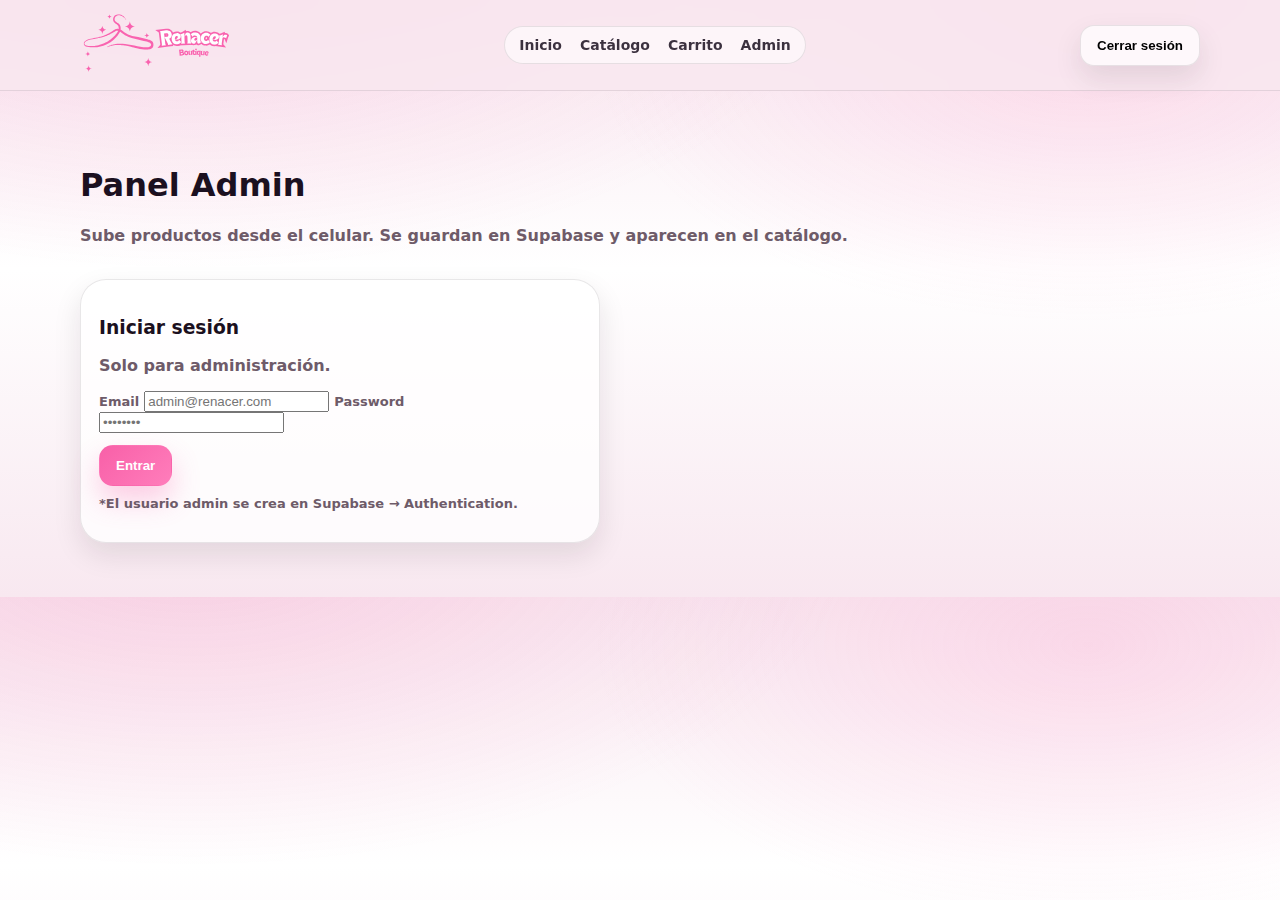
<file: admin.html>
<!doctype html>
<html lang="es">
<head>
  <meta charset="utf-8" />
  <meta name="viewport" content="width=device-width, initial-scale=1" />
  <title>Admin | Renacer Boutique</title>
  <meta name="description" content="Panel admin para subir productos. Renacer Boutique." />
  <meta name="theme-color" content="#F860A8" />
  <link rel="stylesheet" href="css/style.css" />
</head>

<body>
<a class="skip" href="#main">Saltar al contenido</a>

<header class="header" id="top">
  <div class="container header__inner">
    <a class="brand" href="index.html" aria-label="Renacer Boutique">
      <img class="brand__logo" src="img/logo.svg" alt="Renacer Boutique" />
    </a>

    <nav class="nav" aria-label="Navegación principal">
      <a href="index.html">Inicio</a>
      <a href="catalogo.html">Catálogo</a>
      <a href="carrito.html">Carrito</a>
      <a class="is-active" href="admin.html">Admin</a>
    </nav>

    <div class="header__actions">
      <button class="btn btn--ghost" id="logout" type="button">Cerrar sesión</button>
    </div>
  </div>
</header>

<main id="main">
  <section class="section">
    <div class="container">
      <header class="section__head">
        <div>
          <h1>Panel Admin</h1>
          <p class="muted">Sube productos desde el celular. Se guardan en Supabase y aparecen en el catálogo.</p>
        </div>
      </header>

      <!-- LOGIN -->
      <div class="grid" id="authBox" style="grid-template-columns:1fr; gap:12px; max-width:520px;">
        <div class="contactBox">
          <h3>Iniciar sesión</h3>
          <p class="muted">Solo para administración.</p>

          <label class="tiny muted">Email</label>
          <input class="input" id="email" type="email" placeholder="admin@renacer.com" autocomplete="username" />

          <label class="tiny muted">Password</label>
          <input class="input" id="password" type="password" placeholder="••••••••" autocomplete="current-password" />

          <div style="display:flex; gap:10px; margin-top:12px;">
            <button class="btn btn--brand" id="login" type="button">Entrar</button>
          </div>

          <p class="tiny muted" style="margin-top:10px;">*El usuario admin se crea en Supabase → Authentication.</p>
          <p class="tiny muted" id="authStatus" style="margin-top:10px;"></p>
        </div>
      </div>

      <!-- ADMIN APP -->
      <div id="adminApp" style="display:none;">
        <div class="grid" style="grid-template-columns: 1fr; gap:14px;">
          <div class="contactBox">
            <h3>Agregar / Editar producto</h3>

            <form id="productForm">
              <div class="grid" style="grid-template-columns: 1fr 1fr; gap:10px;">
                <div>
                  <label class="tiny muted">SKU / ID (ej: RB-010)</label>
                  <input class="input" id="sku" placeholder="RB-010" required />
                </div>

                <div>
                  <label class="tiny muted">Precio (S/)</label>
                  <input class="input" id="price" type="number" step="0.01" placeholder="45" required />
                </div>

                <div style="grid-column:1/-1;">
                  <label class="tiny muted">Nombre</label>
                  <input class="input" id="name" placeholder="Casaca Denim" required />
                </div>

                <div>
                  <label class="tiny muted">Categoría</label>
                  <select class="input" id="category" required>
                    <option value="mujer">Mujer</option>
                    <option value="hombre">Hombre</option>
                    <option value="unisex">Unisex</option>
                    <option value="ofertas">Ofertas</option>
                  </select>
                </div>

                <div>
                  <label class="tiny muted">Talla</label>
                  <input class="input" id="size" placeholder="M / L / S-M" />
                </div>

                <div>
                  <label class="tiny muted">Estado (ej: 9/10)</label>
                  <input class="input" id="condition" placeholder="9/10" />
                </div>

                <div>
                  <label class="tiny muted">Stock</label>
                  <input class="input" id="stock" type="number" placeholder="1" value="1" min="0" />
                </div>

                <div style="grid-column:1/-1;">
                  <label class="tiny muted">Imagen del producto (se sube al Storage)</label>
                  <input class="input" type="file" id="image" accept="image/*" capture="environment" />
                  <p class="tiny muted" style="margin-top:6px;">
                    *Si estás editando y no quieres cambiar la foto, deja este campo vacío.
                  </p>

                  <div id="previewWrap" style="display:none; margin-top:10px;">
                    <img id="preview" alt="Vista previa" style="width:120px; height:auto; border-radius:12px; border:1px solid rgba(0,0,0,.08);" />
                    <p class="tiny muted" id="currentImageText" style="margin-top:6px;"></p>
                  </div>
                </div>

                <div style="grid-column:1/-1;">
                  <label class="tiny muted">Descripción</label>
                  <textarea class="input" id="description" rows="4" placeholder="Detalles, medidas, etc."></textarea>
                </div>
              </div>

              <div style="display:flex; gap:10px; flex-wrap:wrap; margin-top:12px;">
                <button class="btn btn--brand" id="save" type="submit">Guardar</button>
                <button class="btn btn--ghost" id="reset" type="button">Limpiar</button>
                <button class="btn btn--ghost" id="delete" type="button">Eliminar (por SKU)</button>
              </div>

              <p class="tiny muted" id="status" style="margin-top:10px;"></p>
            </form>
          </div>

          <div class="contactBox">
            <h3>Productos</h3>
            <p class="muted">Toca uno para cargarlo al formulario y editar.</p>
            <div id="list" class="grid" style="grid-template-columns:1fr; gap:10px;"></div>
          </div>
        </div>
      </div>

    </div>
  </section>
</main>

<script type="module" src="js/admin.js"></script>
</body>
</html>
</file>
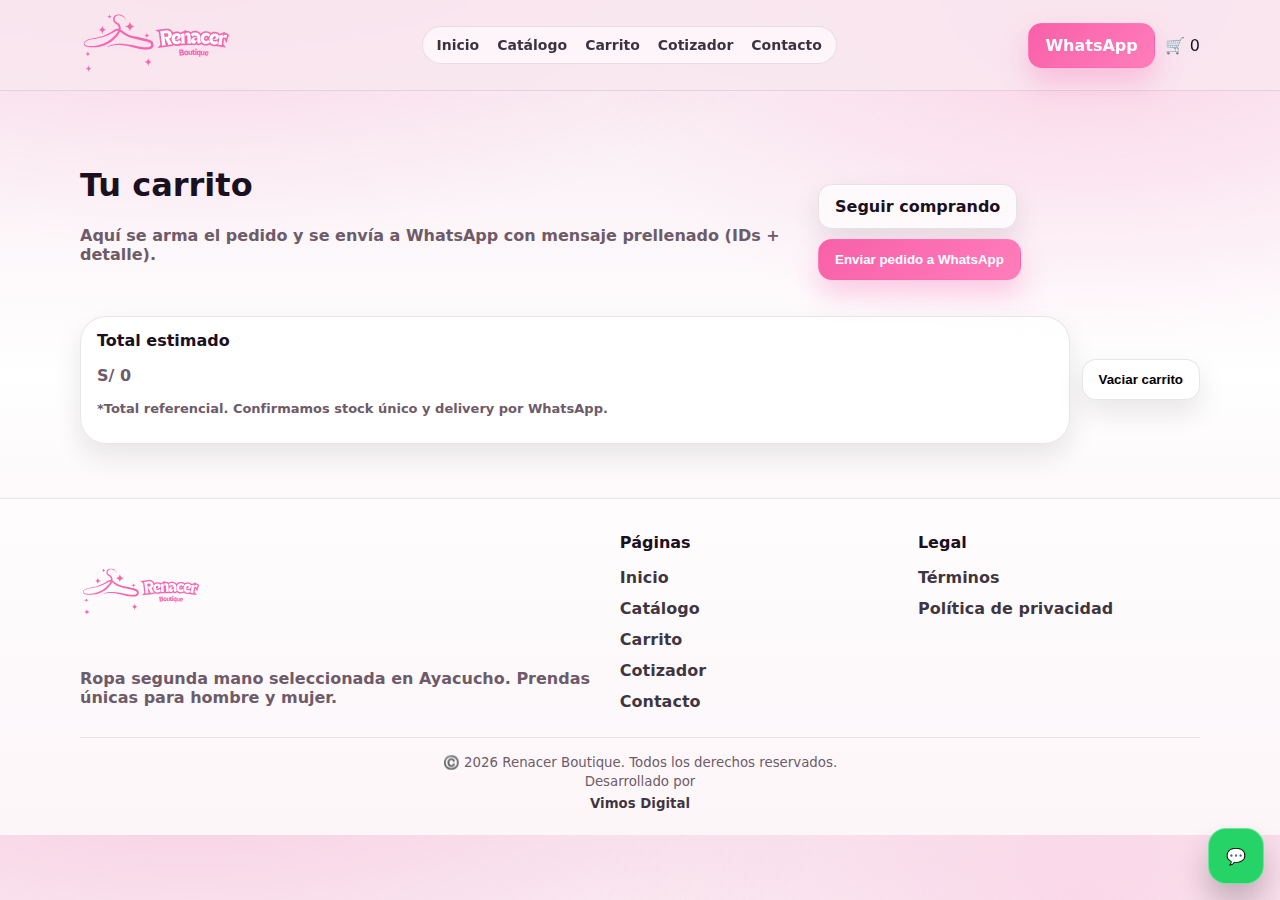
<file: carrito.html>
<!doctype html>
<html lang="es">
<head>
  <meta charset="utf-8" />
  <meta name="viewport" content="width=device-width, initial-scale=1" />

  <!-- SEO -->
  <title>Renacer Boutique | Ropa segunda mano en Ayacucho (Hombre y Mujer)</title>
  <meta name="description" content="Renacer Boutique: ropa mixta de segunda mano seleccionada en Ayacucho. Prendas únicas para hombre y mujer. Compra fácil por WhatsApp." />
  <link rel="canonical" href="https://kyrosch-store.github.io/Renacer-Boutique/" />
  <meta name="theme-color" content="#F860A8" />

  <!-- Open Graph -->
  <meta property="og:title" content="Renacer Boutique | Ropa segunda mano en Ayacucho" />
  <meta property="og:description" content="Prendas únicas para hombre y mujer. Compra por WhatsApp." />
  <meta property="og:type" content="website" />
  <meta property="og:image" content="img/og-cover.jpg" />

  <!-- Favicons -->
  <link rel="icon" type="image/png" href="favicon/favicon-96x96.png" sizes="96x96">
  <link rel="icon" type="image/svg+xml" href="favicon/favicon.svg">
  <link rel="shortcut icon" href="favicon/favicon.ico">
  <link rel="apple-touch-icon" sizes="180x180" href="favicon/apple-touch-icon.png">
  <link rel="manifest" href="favicon/site.webmanifest">
  <meta name="apple-mobile-web-app-title" content="Renacer Boutique">

  <link rel="stylesheet" href="css/style.css" />
</head>

<body>
<a class="skip" href="#main">Saltar al contenido</a>

<header class="header" id="top">
    <div class="container header__inner">
      <a class="brand" href="index.html" aria-label="Renacer Boutique">
        <img class="brand__logo" src="img/logo.svg" alt="Renacer Boutique" />
      </a>

      <!-- Menú SEO: URLs reales -->
      <nav class="nav" aria-label="Navegación principal">
        <a class="is-active" href="index.html">Inicio</a>
        <a href="catalogo.html">Catálogo</a>
        <a href="carrito.html">Carrito</a>
        <a href="cotizador.html">Cotizador</a>
        <a href="contacto.html">Contacto</a>
      </nav>

      <div class="header__actions">
        <a class="btn btn--brand" id="btnWhatsappHeader" href="#" rel="noopener">WhatsApp</a>

        <!-- Carrito con contador -->
        <a class="cartBtn" href="carrito.html" aria-label="Ver carrito">
          🛒 <span class="cartCount" id="cartCount">0</span>
        </a>

        <button class="burger" id="burger" type="button" aria-label="Abrir menú" aria-expanded="false">
          <span></span><span></span><span></span>
        </button>
      </div>
    </div>

    <!-- ===== Mobile Drawer ===== -->
    <div class="drawer" id="drawer" aria-hidden="true">
      <div class="drawer__panel" role="dialog" aria-label="Menú móvil">
        <div class="drawer__head">
          <strong>Menú</strong>
          <button class="icon-btn" id="drawerClose" type="button" aria-label="Cerrar menú">✕</button>
        </div>

        <nav class="drawer__nav" aria-label="Menú móvil">
          <a href="index.html">Inicio</a>
          <a href="catalogo.html">Catálogo</a>
          <a href="carrito.html">Carrito</a>
          <a href="cotizador.html">Cotizador</a>
          <a href="contacto.html">Contacto</a>
        </nav>

        <a class="btn btn--brand btn--full" id="btnWhatsappDrawer" href="#" rel="noopener">Comprar por WhatsApp</a>

        <div class="drawer__social">
          <a class="chip" href="#" aria-label="Instagram">Instagram</a>
          <a class="chip" href="#" aria-label="Facebook">Facebook</a>
          <a class="chip" href="#" aria-label="TikTok">TikTok</a>
        </div>
      </div>
    </div>
  </header>

<main id="main">
  <section class="section">
    <div class="container">
      <header class="section__head">
        <div>
          <h1>Tu carrito</h1>
          <p class="muted">Aquí se arma el pedido y se envía a WhatsApp con mensaje prellenado (IDs + detalle).</p>
        </div>
        <div class="section__actions" style="display:flex; gap:10px; flex-wrap:wrap;">
          <a class="btn btn--ghost" href="catalogo.html">Seguir comprando</a>
          <button class="btn btn--brand" id="sendWA" type="button">Enviar pedido a WhatsApp</button>
        </div>
      </header>

      <div id="cartList" class="grid" style="grid-template-columns: 1fr; gap:12px;"></div>

      <div class="center mt-24" id="empty" style="display:none;">
        <p class="muted">Tu carrito está vacío. Ve al <a href="catalogo.html">catálogo</a>.</p>
      </div>

      <div class="ctaRow reveal" style="margin-top:18px;">
        <div class="ctaRow__card">
          <strong>Total estimado</strong>
          <p class="muted" id="total">S/ 0</p>
          <p class="tiny muted">*Total referencial. Confirmamos stock único y delivery por WhatsApp.</p>
        </div>
        <button class="btn btn--ghost" id="clearCart" type="button">Vaciar carrito</button>
      </div>
    </div>
  </section>
</main>

<footer class="footer">
    <div class="container footer__grid">
      <div>
        <img class="footer__logo" src="img/logo.svg" alt="Renacer Boutique" />
        <p class="muted">
          Ropa segunda mano seleccionada en Ayacucho. Prendas únicas para hombre y mujer.
        </p>
      </div>

      <div>
        <h4>Páginas</h4>
        <a href="index.html">Inicio</a>
        <a href="catalogo.html">Catálogo</a>
        <a href="carrito.html">Carrito</a>
        <a href="cotizador.html">Cotizador</a>
        <a href="contacto.html">Contacto</a>
      </div>

      <div>
        <h4>Legal</h4>
        <a href="Terminos">Términos</a>
        <a href="Politicas">Política de privacidad</a>
      </div>
    </div>

    <div class="container footer__bottom">
      <small>
        ©️ <span id="year"></span> Renacer Boutique. Todos los derechos reservados.
        <br>Desarrollado por <a href="https://vimosdigital.com" target="_blank" rel="noopener">Vimos Digital</a>
      </small>
    </div>
  </footer>

<a class="waFloat" id="waFloat" href="#" aria-label="WhatsApp Renacer Boutique" rel="noopener">💬</a>
<script src="js/script.js"></script>
<script type="module" src="js/carrito.js"></script>
</body>
</html>
</file>
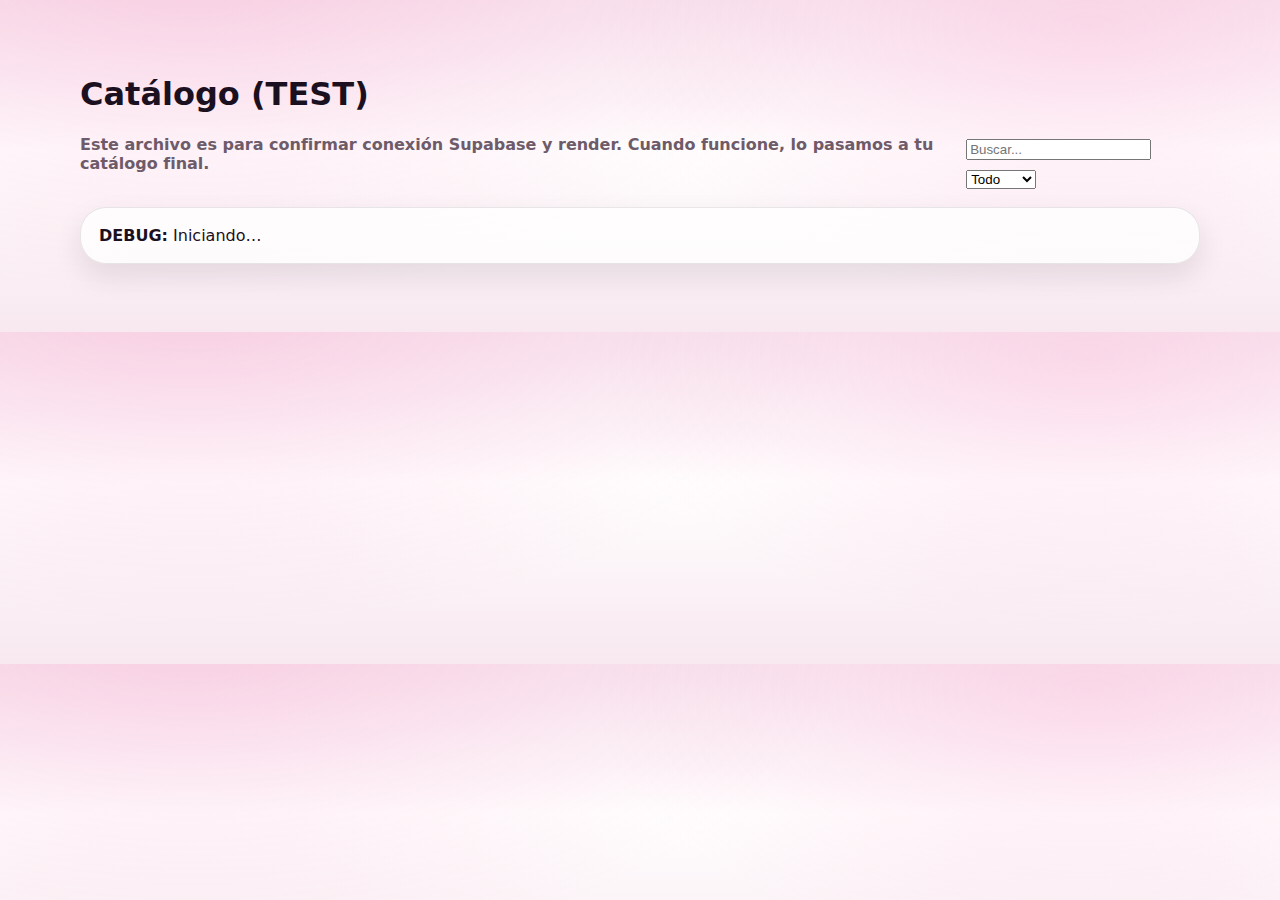
<file: catalogo-test.html>
<!doctype html>
<html lang="es">
<head>
  <meta charset="utf-8" />
  <meta name="viewport" content="width=device-width, initial-scale=1" />
  <title>Catálogo Test | Renacer Boutique</title>
  <meta name="theme-color" content="#F860A8" />
  <link rel="stylesheet" href="css/style.css" />
</head>

<body>
  <main class="section">
    <div class="container">
      <header class="section__head">
        <div>
          <h1>Catálogo (TEST)</h1>
          <p class="muted">Este archivo es para confirmar conexión Supabase y render. Cuando funcione, lo pasamos a tu catálogo final.</p>
        </div>
        <div class="section__actions" style="display:flex; gap:10px; flex-wrap:wrap;">
          <input id="q" class="input" type="search" placeholder="Buscar..." />
          <select id="cat" class="input">
            <option value="all">Todo</option>
            <option value="mujer">Mujer</option>
            <option value="hombre">Hombre</option>
            <option value="unisex">Unisex</option>
            <option value="ofertas">Ofertas</option>
          </select>
        </div>
      </header>

      <!-- DEBUG EN PANTALLA -->
      <div id="debug" class="contactBox" style="margin-bottom:14px;">
        <strong>DEBUG:</strong> Iniciando…
      </div>

      <div class="grid products" id="products"></div>

      <div class="center mt-24" id="empty" style="display:none;">
        <p class="muted">No hay productos para mostrar.</p>
      </div>
    </div>
  </main>

  <script type="module">
    import { createClient } from "https://esm.sh/@supabase/supabase-js@2";

    // ✅ CAMBIA ESTO (de Supabase → Settings → API)
    const SUPABASE_URL = "https://ztpkcaoonmqwgglcphjf.supabase.co";
    const SUPABASE_PUBLISHABLE_KEY = "sb_publishable_xrXeRSRfBpcS3y9DBNTaTA_uc0Rr3Vk";

    // WhatsApp (opcional en test)
    const WHATSAPP_NUMBER = "51956327144";
    const LOCALE = "Ayacucho, Huamanga, Carmen Alto";

    const debugEl = document.getElementById("debug");
    const productsEl = document.getElementById("products");
    const emptyEl = document.getElementById("empty");
    const qEl = document.getElementById("q");
    const catEl = document.getElementById("cat");

    function setDebug(msg){
      debugEl.innerHTML = "<strong>DEBUG:</strong> " + msg;
    }

    function waLink(text){
      return `https://wa.me/${WHATSAPP_NUMBER}?text=${encodeURIComponent(text)}`;
    }

    function money(n){
      const v = Number(n || 0);
      return `S/ ${Math.round(v)}`;
    }

    function esc(s){
      return (s ?? "").toString().replace(/[&<>"']/g, m => ({
        "&":"&amp;", "<":"&lt;", ">":"&gt;", '"':"&quot;", "'":"&#039;"
      }[m]));
    }

    // Carrito simple (solo SKUs)
    const CART_KEY = "rb_cart_test";
    function getCart(){ try { return JSON.parse(localStorage.getItem(CART_KEY) || "[]"); } catch { return []; } }
    function setCart(c){ localStorage.setItem(CART_KEY, JSON.stringify(c)); }
    function addSku(sku){
      const c = getCart();
      const f = c.find(x => x.sku === sku);
      if(f) f.qty += 1;
      else c.push({ sku, qty: 1 });
      setCart(c);
    }

    function card(p){
      const sku = esc(p.sku);
      const name = esc(p.name);
      const cat = esc(p.category || "unisex");
      const img = p.image_url ? esc(p.image_url) : "img/placeholder.jpg";
      const stock = Number.isFinite(Number(p.stock)) ? Number(p.stock) : 1;

      const msg = [
        "Hola Renacer Boutique 👋",
        `Soy de ${LOCALE}.`,
        `Quiero la prenda ${sku} (${name})`,
        `Precio: ${money(p.price)}`,
        "¿Sigue disponible?"
      ].join("\n");

      return `
        <article class="product" style="opacity:1 !important; visibility:visible !important; transform:none !important;">
          <a class="product__img" href="#" aria-label="Producto ${sku}">
            <img src="${img}" alt="${name}" loading="lazy" />
            <span class="tag">${sku}</span>
            ${stock <= 0 ? `<span class="tag" style="left:auto;right:12px;">Agotado</span>` : ``}
          </a>
          <div class="product__body">
            <div class="product__top">
              <h3>${name}</h3>
              <span class="price">${money(p.price)}</span>
            </div>
            <p class="meta">Categoría: ${cat} • Stock ${stock}</p>
            <div class="product__actions">
              <button class="btn btn--small btn--brand" type="button" data-add="${sku}" ${stock<=0?"disabled":""}>
                ${stock<=0?"Agotado":"Agregar al carrito"}
              </button>
              <a class="btn btn--small btn--ghost" href="${waLink(msg)}" target="_blank" rel="noopener">WhatsApp</a>
            </div>
          </div>
        </article>
      `;
    }

    let all = [];

    function render(list){
      if(!list.length){
        productsEl.innerHTML = "";
        emptyEl.style.display = "block";
        return;
      }
      emptyEl.style.display = "none";
      productsEl.innerHTML = list.map(card).join("");

      // bind add
      productsEl.querySelectorAll("[data-add]").forEach(btn=>{
        btn.addEventListener("click", ()=>{
          const sku = btn.getAttribute("data-add");
          addSku(sku);
          const old = btn.textContent;
          btn.textContent = "Agregado ✅";
          btn.disabled = true;
          setTimeout(()=>{ btn.textContent = old; btn.disabled = false; }, 900);
        });
      });
    }

    function apply(){
      const q = (qEl.value || "").toLowerCase().trim();
      const cat = (catEl.value || "all").toLowerCase();

      let list = [...all];
      if(cat !== "all") list = list.filter(p => (p.category||"").toLowerCase() === cat);
      if(q){
        list = list.filter(p => (`${p.sku} ${p.name} ${p.category}`.toLowerCase()).includes(q));
      }
      render(list);
    }

    qEl.addEventListener("input", apply);
    catEl.addEventListener("change", apply);

    async function main(){
      try{
        setDebug("Creando cliente Supabase…");
        const supabase = createClient(SUPABASE_URL, SUPABASE_PUBLISHABLE_KEY);

        setDebug("Consultando tabla products…");
        const { data, error } = await supabase
          .from("products")
          .select("sku,name,price,category,stock,image_url,created_at")
          .order("created_at", { ascending: false });

        if(error){
          console.error(error);
          setDebug("ERROR Supabase: " + (error.message || JSON.stringify(error)));
          return;
        }

        setDebug("OK ✅ Productos recibidos: " + (data?.length || 0));
        all = data || [];
        apply();
      }catch(e){
        console.error(e);
        setDebug("ERROR JS: " + (e?.message || e));
      }
    }

    main();
  </script>
</body>
</html>
</file>
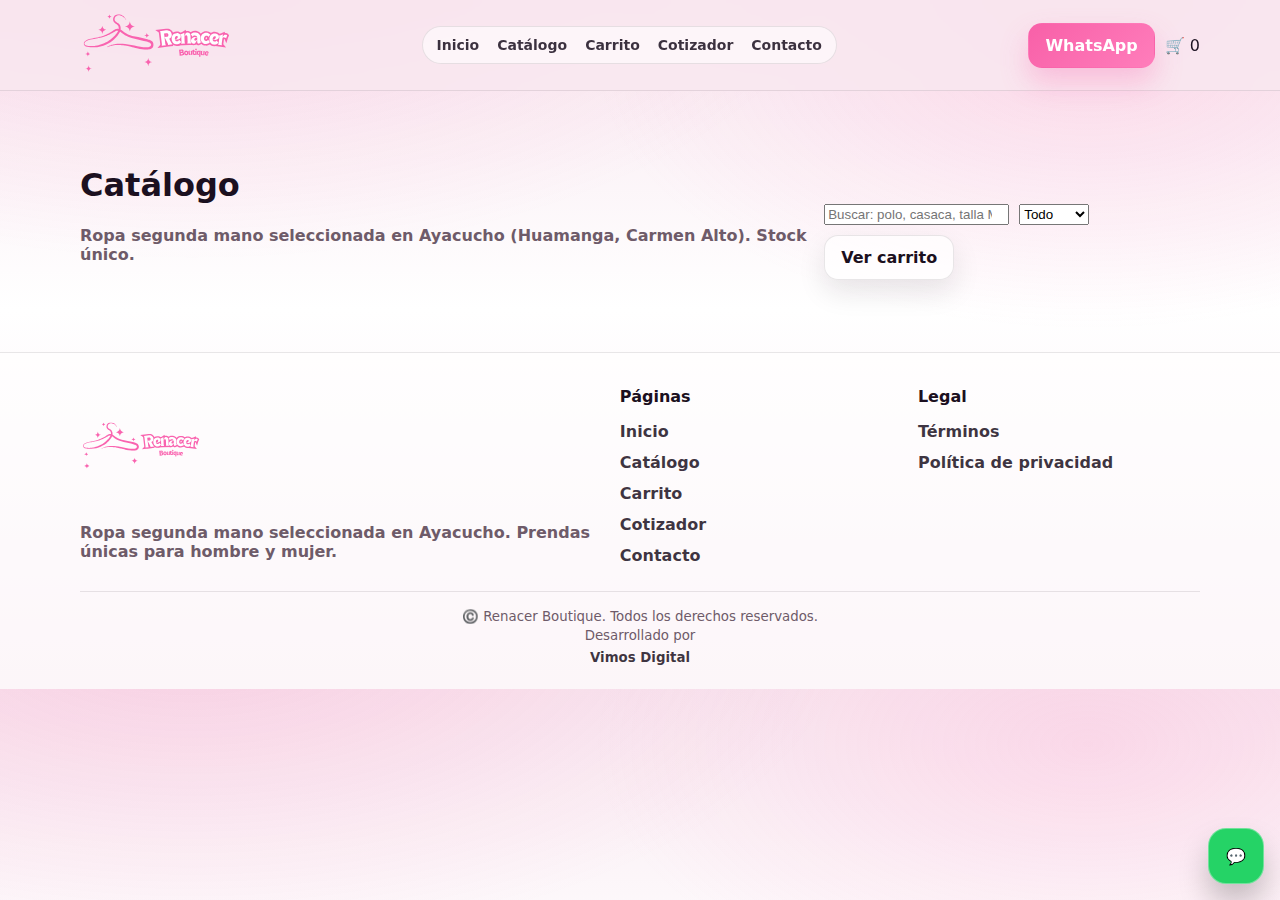
<file: catalogo.html>
<!doctype html>
<html lang="es">
<head>
  <meta charset="utf-8" />
  <meta name="viewport" content="width=device-width, initial-scale=1" />
  <title>Catálogo | Renacer Boutique - Ayacucho (Huamanga, Carmen Alto)</title>
  <meta name="description" content="Catálogo de ropa segunda mano seleccionada en Ayacucho (Huamanga, Carmen Alto). Prendas únicas para hombre y mujer. Compra por WhatsApp." />
  <meta name="theme-color" content="#F860A8" />
  <link rel="stylesheet" href="css/style.css" />
</head>

<body>
<a class="skip" href="#main">Saltar al contenido</a>

<header class="header" id="top">
    <div class="container header__inner">
      <a class="brand" href="index.html" aria-label="Renacer Boutique">
        <img class="brand__logo" src="img/logo.svg" alt="Renacer Boutique" />
      </a>

      <!-- Menú SEO: URLs reales -->
      <nav class="nav" aria-label="Navegación principal">
        <a class="is-active" href="index.html">Inicio</a>
        <a href="catalogo.html">Catálogo</a>
        <a href="carrito.html">Carrito</a>
        <a href="cotizador.html">Cotizador</a>
        <a href="contacto.html">Contacto</a>
      </nav>

      <div class="header__actions">
        <a class="btn btn--brand" id="btnWhatsappHeader" href="#" rel="noopener">WhatsApp</a>

        <!-- Carrito con contador -->
        <a class="cartBtn" href="carrito.html" aria-label="Ver carrito">
          🛒 <span class="cartCount" id="cartCount">0</span>
        </a>

        <button class="burger" id="burger" type="button" aria-label="Abrir menú" aria-expanded="false">
          <span></span><span></span><span></span>
        </button>
      </div>
    </div>

    <!-- ===== Mobile Drawer ===== -->
    <div class="drawer" id="drawer" aria-hidden="true">
      <div class="drawer__panel" role="dialog" aria-label="Menú móvil">
        <div class="drawer__head">
          <strong>Menú</strong>
          <button class="icon-btn" id="drawerClose" type="button" aria-label="Cerrar menú">✕</button>
        </div>

        <nav class="drawer__nav" aria-label="Menú móvil">
          <a href="index.html">Inicio</a>
          <a href="catalogo.html">Catálogo</a>
          <a href="carrito.html">Carrito</a>
          <a href="cotizador.html">Cotizador</a>
          <a href="contacto.html">Contacto</a>
        </nav>

        <a class="btn btn--brand btn--full" id="btnWhatsappDrawer" href="#" rel="noopener">Comprar por WhatsApp</a>

        <div class="drawer__social">
          <a class="chip" href="#" aria-label="Instagram">Instagram</a>
          <a class="chip" href="#" aria-label="Facebook">Facebook</a>
          <a class="chip" href="#" aria-label="TikTok">TikTok</a>
        </div>
      </div>
    </div>
  </header>

<main id="main">
  <section class="section">
    <div class="container">
      <header class="section__head">
        <div>
          <h1>Catálogo</h1>
          <p class="muted">Ropa segunda mano seleccionada en <strong>Ayacucho</strong> (Huamanga, Carmen Alto). Stock único.</p>
        </div>

        <div class="section__actions" style="display:flex; gap:10px; flex-wrap:wrap;">
          <input id="q" class="input" type="search" placeholder="Buscar: polo, casaca, talla M..." aria-label="Buscar productos" />
          <select id="cat" class="input" aria-label="Filtrar categoría">
            <option value="all">Todo</option>
            <option value="mujer">Mujer</option>
            <option value="hombre">Hombre</option>
            <option value="unisex">Unisex</option>
            <option value="ofertas">Ofertas</option>
          </select>
          <a class="btn btn--ghost" href="carrito.html">Ver carrito</a>
        </div>
      </header>

      <!-- Estado -->
      <div id="statusBox" class="contactBox" style="display:none;"></div>

      <!-- Productos -->
      <div class="grid products" id="products"></div>

      <div class="center mt-24" id="empty" style="display:none;">
        <p class="muted">No hay productos para mostrar. Entra a <a href="admin.html">Admin</a> y sube el primero.</p>
      </div>
    </div>
  </section>
</main>

  <footer class="footer">
    <div class="container footer__grid">
      <div>
        <img class="footer__logo" src="img/logo.svg" alt="Renacer Boutique" />
        <p class="muted">
          Ropa segunda mano seleccionada en Ayacucho. Prendas únicas para hombre y mujer.
        </p>
      </div>

      <div>
        <h4>Páginas</h4>
        <a href="index.html">Inicio</a>
        <a href="catalogo.html">Catálogo</a>
        <a href="carrito.html">Carrito</a>
        <a href="cotizador.html">Cotizador</a>
        <a href="contacto.html">Contacto</a>
      </div>

      <div>
        <h4>Legal</h4>
        <a href="Terminos">Términos</a>
        <a href="Politicas">Política de privacidad</a>
      </div>
    </div>

    <div class="container footer__bottom">
      <small>
        ©️ <span id="year"></span> Renacer Boutique. Todos los derechos reservados.
        <br>Desarrollado por <a href="https://vimosdigital.com" target="_blank" rel="noopener">Vimos Digital</a>
      </small>
    </div>
  </footer>

  <a class="waFloat" id="waFloat" href="#" aria-label="WhatsApp Renacer Boutique" rel="noopener">💬</a>

 
<!-- SOLO 1 SCRIPT (no usa script.js) -->
<script type="module" src="js/catalogo.js"></script>
</body>
</html>
</file>
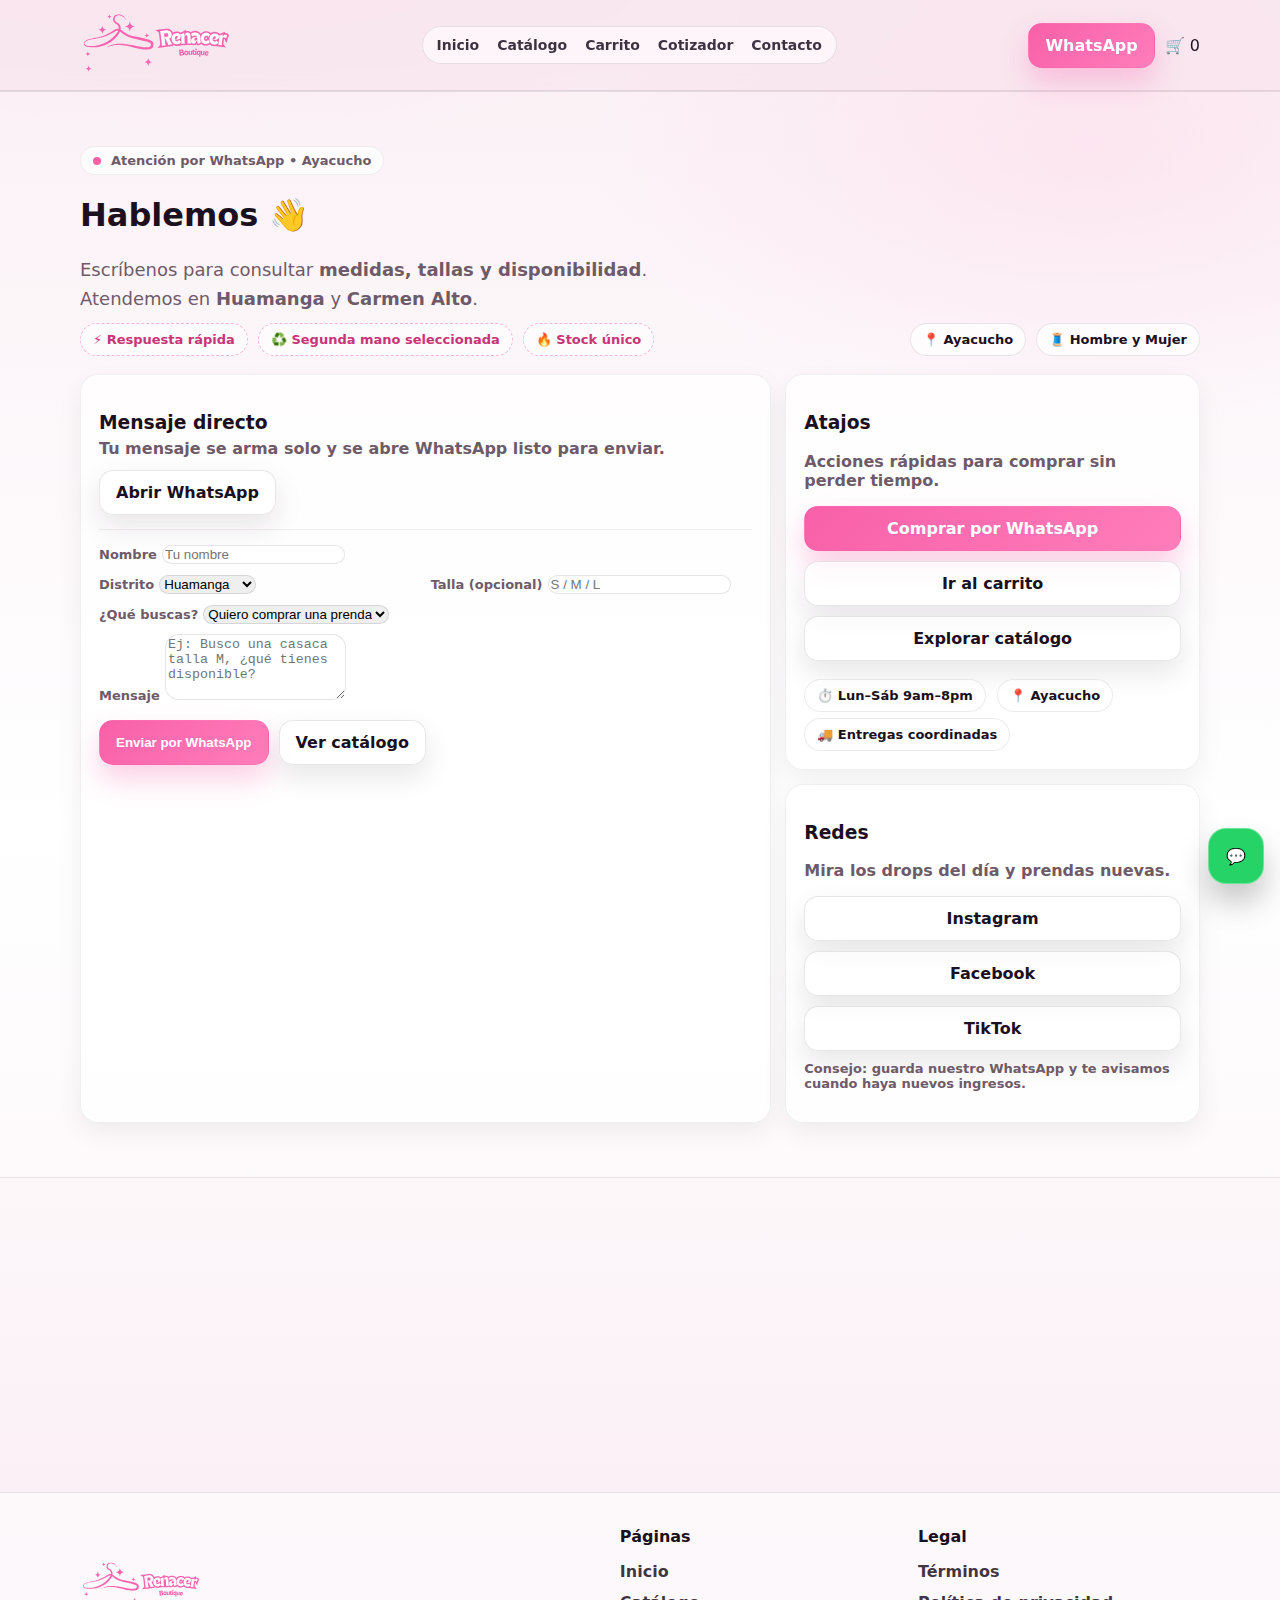
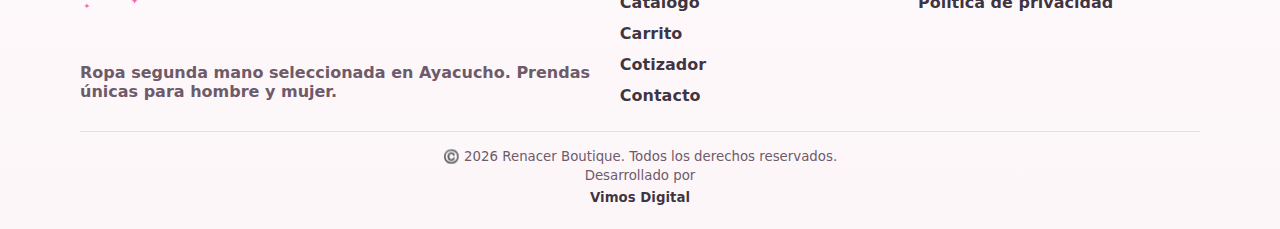
<file: contacto.html>
<!doctype html>
<html lang="es">
<head>
  <meta charset="utf-8" />
  <meta name="viewport" content="width=device-width, initial-scale=1" />

  <title>Contacto | Renacer Boutique - Ropa segunda mano en Ayacucho</title>
  <meta name="description" content="Contacto Renacer Boutique en Ayacucho (Huamanga, Carmen Alto). Atención rápida por WhatsApp para ropa de segunda mano seleccionada para hombre y mujer." />
  <meta name="theme-color" content="#F860A8" />
  <link rel="canonical" href="https://kyrosch-store.github.io/Renacer-Boutique/contacto.html" />

  <link rel="icon" type="image/png" href="favicon/favicon-96x96.png" sizes="96x96">
  <link rel="icon" type="image/svg+xml" href="favicon/favicon.svg">
  <link rel="shortcut icon" href="favicon/favicon.ico">
  <link rel="apple-touch-icon" sizes="180x180" href="favicon/apple-touch-icon.png">
  <link rel="manifest" href="favicon/site.webmanifest">
  <meta name="apple-mobile-web-app-title" content="Renacer Boutique">

  <link rel="stylesheet" href="css/style.css" />
  <link rel="stylesheet" href="css/contacto.css" />
</head>

<body>
<a class="skip" href="#main">Saltar al contenido</a>

<header class="header" id="top">
  <div class="container header__inner">
    <a class="brand" href="index.html" aria-label="Renacer Boutique">
      <img class="brand__logo" src="img/logo.svg" alt="Renacer Boutique" />
    </a>

    <nav class="nav" aria-label="Navegación principal">
      <a href="index.html">Inicio</a>
      <a href="catalogo.html">Catálogo</a>
      <a href="carrito.html">Carrito</a>
      <a href="cotizador.html">Cotizador</a>
      <a class="is-active" href="contacto.html">Contacto</a>
    </nav>

    <div class="header__actions">
      <a class="btn btn--brand" id="btnWhatsappHeader" href="#" rel="noopener">WhatsApp</a>
      <a class="cartBtn" href="carrito.html" aria-label="Ver carrito">
        🛒 <span class="cartCount" id="cartCount">0</span>
      </a>

      <button class="burger" id="burger" type="button" aria-label="Abrir menú" aria-expanded="false">
        <span></span><span></span><span></span>
      </button>
    </div>
  </div>

  <div class="drawer" id="drawer" aria-hidden="true">
    <div class="drawer__panel" role="dialog" aria-label="Menú móvil">
      <div class="drawer__head">
        <strong>Menú</strong>
        <button class="icon-btn" id="drawerClose" type="button" aria-label="Cerrar menú">✕</button>
      </div>

      <nav class="drawer__nav" aria-label="Menú móvil">
        <a href="index.html">Inicio</a>
        <a href="catalogo.html">Catálogo</a>
        <a href="carrito.html">Carrito</a>
        <a href="cotizador.html">Cotizador</a>
        <a href="contacto.html">Contacto</a>
      </nav>

      <a class="btn btn--brand btn--full" id="btnWhatsappDrawer" href="#" rel="noopener">Comprar por WhatsApp</a>
    </div>
  </div>
</header>

<main id="main">

  <!-- HERO PRO -->
  <section class="section section--soft">
    <div class="container">
      <header class="section__head">
        <div>
          <div class="eyebrow">
            <span class="dot" aria-hidden="true"></span>
            Atención por WhatsApp • Ayacucho
          </div>
          <h1>Hablemos 👋</h1>
          <p class="lead">
            Escríbenos para consultar <strong>medidas, tallas y disponibilidad</strong>.
            Atendemos en <strong>Huamanga</strong> y <strong>Carmen Alto</strong>.
          </p>

          <div class="badges" style="margin-top:10px;">
            <span class="badge">⚡ Respuesta rápida</span>
            <span class="badge">♻️ Segunda mano seleccionada</span>
            <span class="badge">🔥 Stock único</span>
          </div>
        </div>

        <div class="pillBar">
          <span class="pill pill--soft">📍 Ayacucho</span>
          <span class="pill pill--soft">🧵 Hombre y Mujer</span>
        </div>
      </header>

      <!-- GRID PRO -->
      <div class="grid" style="grid-template-columns: 1.25fr .75fr; gap:14px; align-items:start;">

        <!-- FORM CARD -->
        <div class="contactBox">
          <div style="display:flex; justify-content:space-between; align-items:flex-start; gap:12px; flex-wrap:wrap;">
            <div>
              <h3 style="margin-bottom:6px;">Mensaje directo</h3>
              <p class="muted" style="margin:0;">Tu mensaje se arma solo y se abre WhatsApp listo para enviar.</p>
            </div>
            <a class="btn btn--ghost" id="quickWhatsApp" href="#" rel="noopener">Abrir WhatsApp</a>
          </div>

          <hr style="border:none; height:1px; background:rgba(0,0,0,.06); margin:14px 0;" />

          <form id="contactForm" class="grid" style="grid-template-columns:1fr 1fr; gap:10px;">
            <div style="grid-column:1/-1;">
              <label class="tiny muted">Nombre</label>
              <input class="input" id="c_name" type="text" placeholder="Tu nombre" required />
            </div>

            <div>
              <label class="tiny muted">Distrito</label>
              <select class="input" id="c_zone">
                <option value="Huamanga">Huamanga</option>
                <option value="Carmen Alto">Carmen Alto</option>
                <option value="Otro">Otro</option>
              </select>
            </div>

            <div>
              <label class="tiny muted">Talla (opcional)</label>
              <input class="input" id="c_size" type="text" placeholder="S / M / L" />
            </div>

            <div style="grid-column:1/-1;">
              <label class="tiny muted">¿Qué buscas?</label>
              <select class="input" id="c_topic">
                <option value="Quiero comprar una prenda">Quiero comprar una prenda</option>
                <option value="Quiero medidas y tallas">Quiero medidas y tallas</option>
                <option value="Quiero coordinar delivery">Quiero coordinar delivery</option>
                <option value="Quiero consultar stock">Quiero consultar stock</option>
              </select>
            </div>

            <div style="grid-column:1/-1;">
              <label class="tiny muted">Mensaje</label>
              <textarea class="input" id="c_msg" rows="4" placeholder="Ej: Busco una casaca talla M, ¿qué tienes disponible?" required></textarea>
            </div>

            <div style="grid-column:1/-1; display:flex; gap:10px; flex-wrap:wrap; margin-top:6px;">
              <button class="btn btn--brand" type="submit">Enviar por WhatsApp</button>
              <a class="btn btn--ghost" href="catalogo.html">Ver catálogo</a>
            </div>

            <p class="tiny muted" id="contactStatus" style="grid-column:1/-1; margin-top:6px;"></p>
          </form>
        </div>

        <!-- SIDE PRO -->
        <aside class="grid" style="grid-template-columns:1fr; gap:14px;">
          <div class="contactBox">
            <h3>Atajos</h3>
            <p class="muted">Acciones rápidas para comprar sin perder tiempo.</p>

            <div class="grid" style="grid-template-columns:1fr; gap:10px;">
              <a class="btn btn--brand btn--full" id="btnWhatsappSide" href="#" rel="noopener">Comprar por WhatsApp</a>
              <a class="btn btn--ghost btn--full" href="carrito.html">Ir al carrito</a>
              <a class="btn btn--ghost btn--full" href="catalogo.html">Explorar catálogo</a>
            </div>

            <div style="margin-top:12px;">
              <span class="chip">⏱️ Lun–Sáb 9am–8pm</span>
              <span class="chip">📍 Ayacucho</span>
              <span class="chip">🚚 Entregas coordinadas</span>
            </div>
          </div>

          <div class="contactBox">
            <h3>Redes</h3>
            <p class="muted">Mira los drops del día y prendas nuevas.</p>

            <div class="social">
              <a id="igLink" class="btn btn--ghost btn--full" href="#" target="_blank" rel="noopener">Instagram</a>
              <a id="fbLink" class="btn btn--ghost btn--full" href="#" target="_blank" rel="noopener">Facebook</a>
              <a id="ttLink" class="btn btn--ghost btn--full" href="#" target="_blank" rel="noopener">TikTok</a>
            </div>

            <p class="tiny muted" style="margin-top:10px;">
              Consejo: guarda nuestro WhatsApp y te avisamos cuando haya nuevos ingresos.
            </p>
          </div>
        </aside>

      </div>
    </div>
  </section>

  <!-- CTA FINAL -->
  <section class="final">
    <div class="container final__grid">
      <div class="final__card reveal">
        <h2>¿Lista/o para tu próximo outfit?</h2>
        <p class="muted">Envíanos tu talla y el tipo de prenda, y te recomendamos opciones.</p>
        <div class="final__actions">
          <a class="btn btn--brand" id="btnWhatsappFinal" href="#" rel="noopener">Hablar por WhatsApp</a>
          <a class="btn btn--ghost" href="catalogo.html">Ver catálogo</a>
        </div>
      </div>
    </div>
  </section>

</main>

<footer class="footer">
    <div class="container footer__grid">
      <div>
        <img class="footer__logo" src="img/logo.svg" alt="Renacer Boutique" />
        <p class="muted">
          Ropa segunda mano seleccionada en Ayacucho. Prendas únicas para hombre y mujer.
        </p>
      </div>

      <div>
        <h4>Páginas</h4>
        <a href="index.html">Inicio</a>
        <a href="catalogo.html">Catálogo</a>
        <a href="carrito.html">Carrito</a>
        <a href="cotizador.html">Cotizador</a>
        <a href="contacto.html">Contacto</a>
      </div>

      <div>
        <h4>Legal</h4>
        <a href="Terminos">Términos</a>
        <a href="Politicas">Política de privacidad</a>
      </div>
    </div>

    <div class="container footer__bottom">
      <small>
        ©️ <span id="year"></span> Renacer Boutique. Todos los derechos reservados.
        <br>Desarrollado por <a href="https://vimosdigital.com" target="_blank" rel="noopener">Vimos Digital</a>
      </small>
    </div>
  </footer>

  <a class="waFloat" id="waFloat" href="#" aria-label="WhatsApp Renacer Boutique" rel="noopener">💬</a>

<script src="js/contacto.js"></script>
<script src="js/script.js"></script>
</body>
</html>
</file>
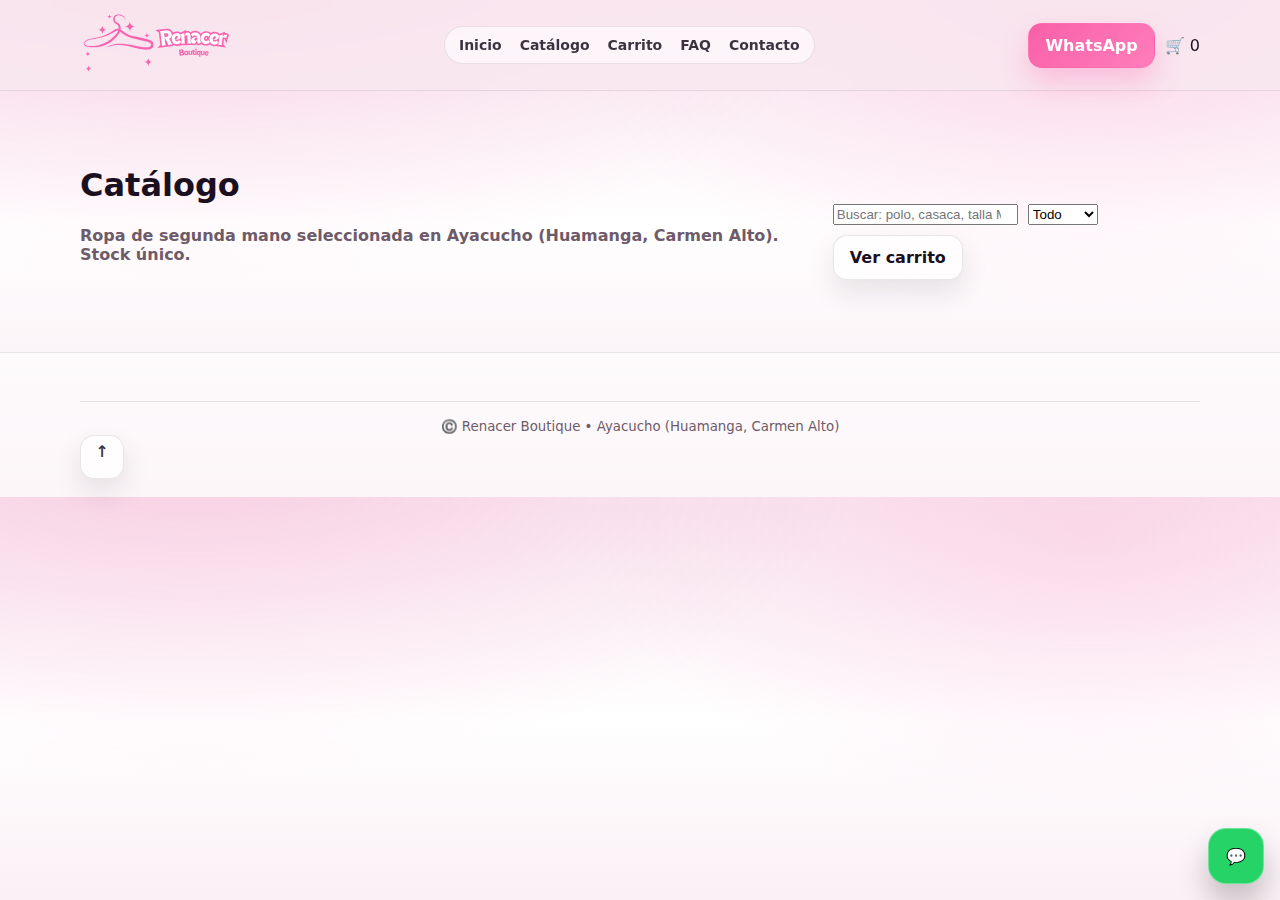
<file: contactos.html>
<!doctype html>
<html lang="es">
<head>
  <meta charset="utf-8" />
  <meta name="viewport" content="width=device-width, initial-scale=1" />
  <title>Catálogo | Renacer Boutique - Ropa segunda mano en Ayacucho</title>
  <meta name="description" content="Catálogo de ropa segunda mano seleccionada en Ayacucho (Huamanga, Carmen Alto). Prendas únicas para hombre y mujer. Compra por WhatsApp." />
  <meta name="theme-color" content="#F860A8" />
  <link rel="canonical" href="https://kyrosch-store.github.io/Renacer-Boutique/catalogo.html" />
  <link rel="stylesheet" href="css/style.css" />
</head>

<body>
<a class="skip" href="#main">Saltar al contenido</a>

<header class="header" id="top">
  <div class="container header__inner">
    <a class="brand" href="index.html" aria-label="Renacer Boutique">
      <img class="brand__logo" src="img/logo.svg" alt="Renacer Boutique" />
    </a>

    <nav class="nav" aria-label="Navegación principal">
      <a href="index.html">Inicio</a>
      <a class="is-active" href="catalogo.html">Catálogo</a>
      <a href="carrito.html">Carrito</a>
      <a href="faq.html">FAQ</a>
      <a href="contacto.html">Contacto</a>
    </nav>

    <div class="header__actions">
      <a class="btn btn--brand" id="btnWhatsappHeader" href="#" rel="noopener">WhatsApp</a>
      <a class="cartBtn" href="carrito.html" aria-label="Ver carrito">🛒 <span class="cartCount" id="cartCount">0</span></a>

      <button class="burger" id="burger" type="button" aria-label="Abrir menú" aria-expanded="false">
        <span></span><span></span><span></span>
      </button>
    </div>
  </div>

  <div class="drawer" id="drawer" aria-hidden="true">
    <div class="drawer__panel" role="dialog" aria-label="Menú móvil">
      <div class="drawer__head">
        <strong>Menú</strong>
        <button class="icon-btn" id="drawerClose" type="button" aria-label="Cerrar menú">✕</button>
      </div>

      <nav class="drawer__nav" aria-label="Menú móvil">
        <a href="index.html">Inicio</a>
        <a href="catalogo.html">Catálogo</a>
        <a href="carrito.html">Carrito</a>
        <a href="faq.html">FAQ</a>
        <a href="contacto.html">Contacto</a>
        <a class="nav__admin" href="admin.html">Admin</a>
      </nav>

      <a class="btn btn--brand btn--full" id="btnWhatsappDrawer" href="#" rel="noopener">Comprar por WhatsApp</a>
    </div>
  </div>
</header>

<main id="main">
  <section class="section">
    <div class="container">
      <header class="section__head">
        <div>
          <h1>Catálogo</h1>
          <p class="muted">Ropa de segunda mano seleccionada en <strong>Ayacucho</strong> (Huamanga, Carmen Alto). Stock único.</p>
        </div>

        <div class="section__actions" style="display:flex; gap:10px; flex-wrap:wrap;">
          <input id="q" class="input" type="search" placeholder="Buscar: polo, casaca, talla M..." aria-label="Buscar productos" />
          <select id="cat" class="input" aria-label="Filtrar categoría">
            <option value="all">Todo</option>
            <option value="mujer">Mujer</option>
            <option value="hombre">Hombre</option>
            <option value="unisex">Unisex</option>
            <option value="ofertas">Ofertas</option>
          </select>
          <a class="btn btn--ghost" href="carrito.html">Ver carrito</a>
        </div>
      </header>

      <div class="grid products" id="products"></div>

      <div class="center mt-24" id="empty" style="display:none;">
        <p class="muted">Aún no hay productos cargados. Entra a <a href="admin.html">Admin</a> para subirlos.</p>
      </div>
    </div>
  </section>
</main>

<footer class="footer">
  <div class="container footer__bottom">
    <small>©️ <span id="year"></span> Renacer Boutique • Ayacucho (Huamanga, Carmen Alto)</small>
    <a class="toTop" href="#top" aria-label="Volver arriba">↑</a>
  </div>
</footer>

<a class="waFloat" id="waFloat" href="#" aria-label="WhatsApp Renacer Boutique" rel="noopener">💬</a>

<script type="module" src="js/catalogo.js"></script>
</body>
</html>
</file>
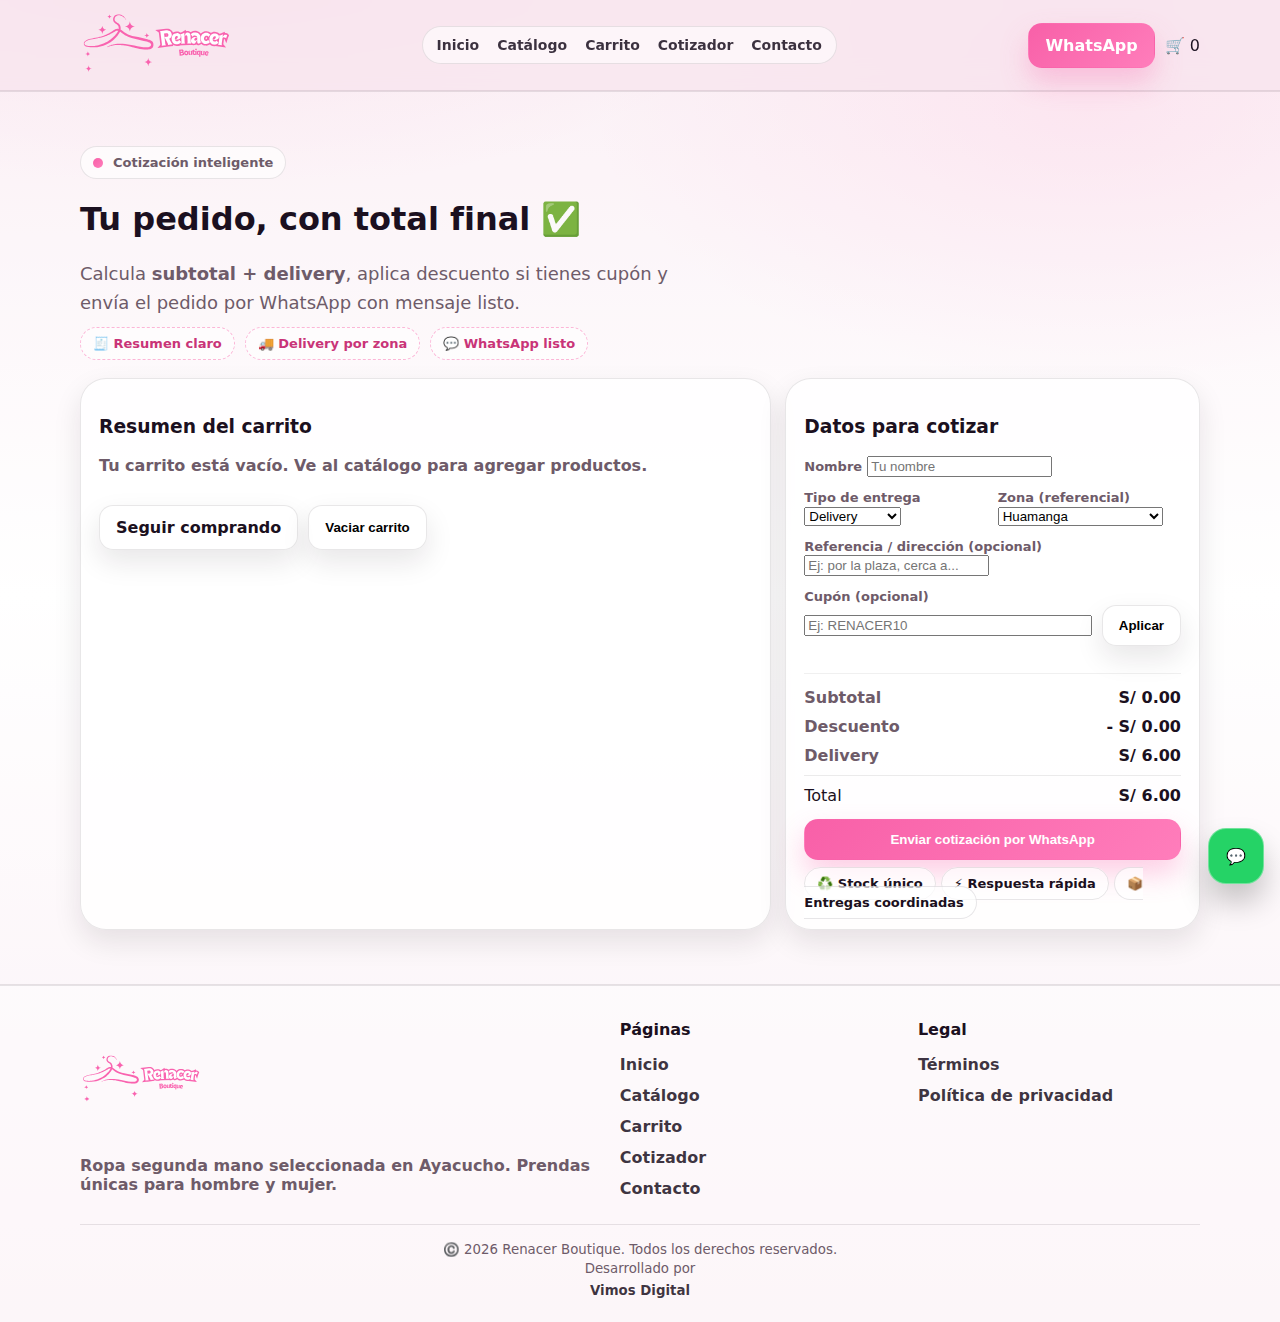
<file: cotizador.html>
<!doctype html>
<html lang="es">
<head>
  <meta charset="utf-8" />
  <meta name="viewport" content="width=device-width, initial-scale=1" />
  <title>Cotizador | Renacer Boutique</title>
  <meta name="description" content="Cotiza tu pedido con delivery y total final. Compra por WhatsApp." />
  <meta name="theme-color" content="#F860A8" />
  <link rel="stylesheet" href="css/style.css" />
  <link rel="stylesheet" href="css/cotizador.css" />
</head>

<body>
<a class="skip" href="#main">Saltar al contenido</a>

<header class="header" id="top">
    <div class="container header__inner">
      <a class="brand" href="index.html" aria-label="Renacer Boutique">
        <img class="brand__logo" src="img/logo.svg" alt="Renacer Boutique" />
      </a>

      <!-- Menú SEO: URLs reales -->
      <nav class="nav" aria-label="Navegación principal">
        <a class="is-active" href="index.html">Inicio</a>
        <a href="catalogo.html">Catálogo</a>
        <a href="carrito.html">Carrito</a>
        <a href="cotizador.html">Cotizador</a>
        <a href="contacto.html">Contacto</a>
      </nav>

      <div class="header__actions">
        <a class="btn btn--brand" id="btnWhatsappHeader" href="#" rel="noopener">WhatsApp</a>

        <!-- Carrito con contador -->
        <a class="cartBtn" href="carrito.html" aria-label="Ver carrito">
          🛒 <span class="cartCount" id="cartCount">0</span>
        </a>

        <button class="burger" id="burger" type="button" aria-label="Abrir menú" aria-expanded="false">
          <span></span><span></span><span></span>
        </button>
      </div>
    </div>

    <!-- ===== Mobile Drawer ===== -->
    <div class="drawer" id="drawer" aria-hidden="true">
      <div class="drawer__panel" role="dialog" aria-label="Menú móvil">
        <div class="drawer__head">
          <strong>Menú</strong>
          <button class="icon-btn" id="drawerClose" type="button" aria-label="Cerrar menú">✕</button>
        </div>

        <nav class="drawer__nav" aria-label="Menú móvil">
          <a href="index.html">Inicio</a>
          <a href="catalogo.html">Catálogo</a>
          <a href="carrito.html">Carrito</a>
          <a href="cotizador.html">Cotizador</a>
          <a href="contacto.html">Contacto</a>
        </nav>

        <a class="btn btn--brand btn--full" id="btnWhatsappDrawer" href="#" rel="noopener">Comprar por WhatsApp</a>

        <div class="drawer__social">
          <a class="chip" href="#" aria-label="Instagram">Instagram</a>
          <a class="chip" href="#" aria-label="Facebook">Facebook</a>
          <a class="chip" href="#" aria-label="TikTok">TikTok</a>
        </div>
      </div>
    </div>
  </header>

<main id="main">
  <section class="section section--soft">
    <div class="container">
      <header class="section__head">
        <div>
          <div class="eyebrow"><span class="dot" aria-hidden="true"></span> Cotización inteligente</div>
          <h1>Tu pedido, con total final ✅</h1>
          <p class="lead">
            Calcula <strong>subtotal + delivery</strong>, aplica descuento si tienes cupón y envía el pedido por WhatsApp con mensaje listo.
          </p>
          <div class="badges" style="margin-top:10px;">
            <span class="badge">🧾 Resumen claro</span>
            <span class="badge">🚚 Delivery por zona</span>
            <span class="badge">💬 WhatsApp listo</span>
          </div>
        </div>
      </header>

      <div class="grid quoteGrid">
        <!-- LEFT -->
        <div class="contactBox">
          <h3>Resumen del carrito</h3>
          <p class="muted" id="cartHint">Cargando productos…</p>

          <div id="items" class="quoteItems"></div>

          <div class="quoteActions">
            <a class="btn btn--ghost" href="catalogo.html">Seguir comprando</a>
            <button class="btn btn--ghost" id="btnClear" type="button">Vaciar carrito</button>
          </div>
        </div>

        <!-- RIGHT -->
        <aside class="contactBox">
          <h3>Datos para cotizar</h3>

          <div class="grid" style="grid-template-columns:1fr 1fr; gap:10px;">
            <div style="grid-column:1/-1;">
              <label class="tiny muted">Nombre</label>
              <input class="input" id="q_name" type="text" placeholder="Tu nombre" />
            </div>

            <div>
              <label class="tiny muted">Tipo de entrega</label>
              <select class="input" id="q_mode">
                <option value="delivery">Delivery</option>
                <option value="recojo">Recojo (S/0)</option>
              </select>
            </div>

            <div>
              <label class="tiny muted">Zona (referencial)</label>
              <select class="input" id="q_zone">
                <option value="Huamanga">Huamanga</option>
                <option value="Carmen Alto">Carmen Alto</option>
                <option value="San Juan Bautista">San Juan Bautista</option>
                <option value="Nazarenas"> Nazarenas</option>
                <option value="Andres Avelino Caceres">Andres Avelino Caceres</option>
                <option value="Mollepata">Mollepata</option>
                <option value=""></option>
                <option value=""></option>
                <option value="Otro">Otro</option>
              </select>
            </div>

            <div style="grid-column:1/-1;">
              <label class="tiny muted">Referencia / dirección (opcional)</label>
              <input class="input" id="q_ref" type="text" placeholder="Ej: por la plaza, cerca a..." />
            </div>

            <div style="grid-column:1/-1;">
              <label class="tiny muted">Cupón (opcional)</label>
              <div class="couponRow">
                <input class="input" id="q_coupon" type="text" placeholder="Ej: RENACER10" />
                <button class="btn btn--ghost" id="btnApplyCoupon" type="button">Aplicar</button>
              </div>
              <p class="tiny muted" id="couponStatus"></p>
            </div>
          </div>

          <hr class="softHr" />

          <div class="quoteTotals">
            <div class="row"><span class="muted">Subtotal</span><strong id="t_sub">S/ 0.00</strong></div>
            <div class="row"><span class="muted">Descuento</span><strong id="t_disc">- S/ 0.00</strong></div>
            <div class="row"><span class="muted">Delivery</span><strong id="t_ship">S/ 0.00</strong></div>
            <div class="row total"><span>Total</span><strong id="t_total">S/ 0.00</strong></div>
          </div>

          <div class="quoteCta">
            <button class="btn btn--brand btn--full" id="btnWhatsAppQuote" type="button">Enviar cotización por WhatsApp</button>
            <p class="tiny muted" id="quoteStatus"></p>
          </div>

          <div style="margin-top:12px;">
            <span class="chip">♻️ Stock único</span>
            <span class="chip">⚡ Respuesta rápida</span>
            <span class="chip">📦 Entregas coordinadas</span>
          </div>
        </aside>
      </div>
    </div>
  </section>
</main>

<footer class="footer">
    <div class="container footer__grid">
      <div>
        <img class="footer__logo" src="img/logo.svg" alt="Renacer Boutique" />
        <p class="muted">
          Ropa segunda mano seleccionada en Ayacucho. Prendas únicas para hombre y mujer.
        </p>
      </div>

      <div>
        <h4>Páginas</h4>
        <a href="index.html">Inicio</a>
        <a href="catalogo.html">Catálogo</a>
        <a href="carrito.html">Carrito</a>
        <a href="cotizador.html">Cotizador</a>
        <a href="contacto.html">Contacto</a>
      </div>

      <div>
        <h4>Legal</h4>
        <a href="Terminos">Términos</a>
        <a href="Politicas">Política de privacidad</a>
      </div>
    </div>

    <div class="container footer__bottom">
      <small>
        ©️ <span id="year"></span> Renacer Boutique. Todos los derechos reservados.
        <br>Desarrollado por <a href="https://vimosdigital.com" target="_blank" rel="noopener">Vimos Digital</a>
      </small>
    </div>
  </footer>

  <a class="waFloat" id="waFloat" href="#" aria-label="WhatsApp Renacer Boutique" rel="noopener">💬</a>

<script src="js/cotizador.js"></script>
<script src="js/script.js"></script>
</body>
</html>
</file>
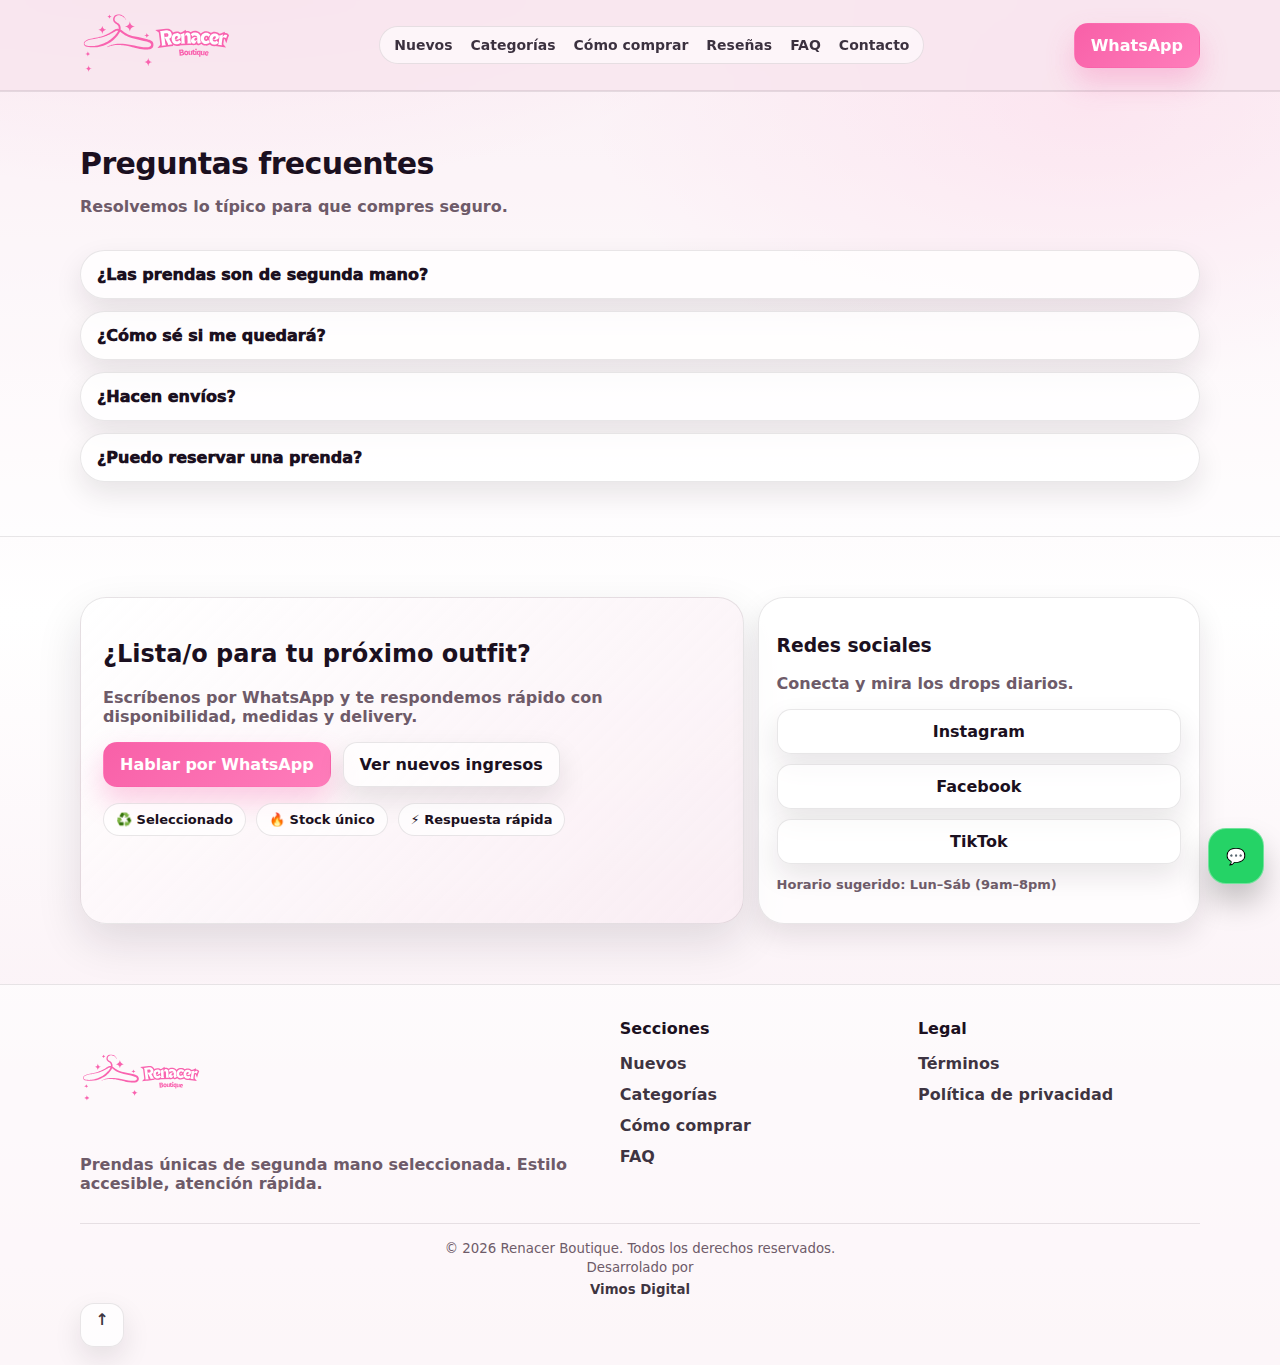
<file: faq.html>
<!doctype html>
<html lang="es">
<head>
  <meta charset="utf-8" />
  <meta name="viewport" content="width=device-width, initial-scale=1" />

  <title>Renacer Boutique | </title>
  <meta name="description" content="Ropa mixta seleccionada de segunda mano en excelente estado. Prendas únicas, compra fácil por WhatsApp." />
  <meta name="theme-color" content="#F860A8" />

  <!-- Open Graph -->
  <meta property="og:title" content="Renacer Boutique | Prendas únicas con estilo" />
  <meta property="og:description" content="Ropa mixta seleccionada de segunda mano. Compra por WhatsApp." />
  <meta property="og:type" content="website" />

  <link rel="icon" type="image/png" href="favicon/favicon-96x96.png" sizes="96x96">
<link rel="icon" type="image/svg+xml" href="favicon/favicon.svg">
<link rel="shortcut icon" href="favicon/favicon.ico">
<link rel="apple-touch-icon" sizes="180x180" href="favicon/apple-touch-icon.png">
<link rel="manifest" href="favicon/site.webmanifest">
<meta name="apple-mobile-web-app-title" content="Renacer Boutique">
<meta name="theme-color" content="#F860A8">
  <link rel="stylesheet" href="css/style.css" />
</head>

<body>
  <a class="skip" href="#main">Saltar al contenido</a>

  <!-- ================= HEADER ================= -->
  <header class="header" id="top">
    <div class="container header__inner">
      <a class="brand" href="inicio.html" aria-label="Renacer Boutique">
        <img class="brand__logo" src="img/logo.svg" alt="Renacer Boutique" />
      </a>

      <nav class="nav" aria-label="Navegación principal">
        <a href="#nuevos">Nuevos</a>
        <a href="#categorias">Categorías</a>
        <a href="#como-comprar">Cómo comprar</a>
        <a href="#reseñas">Reseñas</a>
        <a href="#faq">FAQ</a>
        <a href="#contacto">Contacto</a>
      </nav>

      <div class="header__actions">
        <a class="btn btn--brand" id="btnWhatsappHeader" href="#" rel="noopener">WhatsApp</a>

        <button class="burger" id="burger" type="button" aria-label="Abrir menú" aria-expanded="false">
          <span></span><span></span><span></span>
        </button>
      </div>
    </div>

    <!-- ===== Mobile Drawer ===== -->
    <div class="drawer" id="drawer" aria-hidden="true">
      <div class="drawer__panel" role="dialog" aria-label="Menú móvil">
        <div class="drawer__head">
          <strong>Menú</strong>
          <button class="icon-btn" id="drawerClose" type="button" aria-label="Cerrar menú">✕</button>
        </div>

        <nav class="drawer__nav" aria-label="Menú móvil">
          <a href="#nuevos">Nuevos</a>
          <a href="#categorias">Categorías</a>
          <a href="#como-comprar">Cómo comprar</a>
          <a href="#reseñas">Reseñas</a>
          <a href="#faq">FAQ</a>
          <a href="#contacto">Contacto</a>
        </nav>

        <a class="btn btn--brand btn--full" id="btnWhatsappDrawer" href="#" rel="noopener">Comprar por WhatsApp</a>

        <div class="drawer__social">
          <!-- Cambia links -->
          <a class="chip" href="#" aria-label="Instagram">Instagram</a>
          <a class="chip" href="#" aria-label="Facebook">Facebook</a>
          <a class="chip" href="#" aria-label="TikTok">TikTok</a>
        </div>
      </div>
    </div>
  </header>
    <!-- ================= FAQ ================= -->
    <section class="section section--soft" id="faq">
      <div class="container">
        <header class="section__head">
          <div>
            <h2>Preguntas frecuentes</h2>
            <p class="muted">Resolvemos lo típico para que compres seguro.</p>
          </div>
        </header>

        <div class="faq">
          <details class="faq__item reveal">
            <summary>¿Las prendas son de segunda mano?</summary>
            <p>Sí, pero son <strong>seleccionadas</strong> y revisadas. Indicamos el estado (9/10, 10/10) en cada prenda.</p>
          </details>

          <details class="faq__item reveal">
            <summary>¿Cómo sé si me quedará?</summary>
            <p>Nos escribes por WhatsApp con el ID y te enviamos <strong>medidas</strong> (largo, ancho, etc.) y recomendaciones.</p>
          </details>

          <details class="faq__item reveal">
            <summary>¿Hacen envíos?</summary>
            <p>Sí. Coordinamos entregas y envíos según zona. Escríbenos y te confirmamos opciones.</p>
          </details>

          <details class="faq__item reveal">
            <summary>¿Puedo reservar una prenda?</summary>
            <p>Sí. Como es stock único, la reserva es por tiempo corto mientras coordinamos.</p>
          </details>
        </div>
      </div>
    </section>

    <!-- ================= CONTACTO / CTA FINAL ================= -->
    <section class="final" id="contacto">
      <div class="container final__grid">
        <div class="final__card reveal">
          <h2>¿Lista/o para tu próximo outfit?</h2>
          <p class="muted">
            Escríbenos por WhatsApp y te respondemos rápido con disponibilidad, medidas y delivery.
          </p>

          <div class="final__actions">
            <a class="btn btn--brand" id="btnWhatsappFinal" href="#" rel="noopener">Hablar por WhatsApp</a>
            <a class="btn btn--ghost" href="#nuevos">Ver nuevos ingresos</a>
          </div>

          <div class="final__chips">
            <span class="chip">♻️ Seleccionado</span>
            <span class="chip">🔥 Stock único</span>
            <span class="chip">⚡ Respuesta rápida</span>
          </div>
        </div>

        <div class="final__side reveal">
          <div class="contactBox">
            <h3>Redes sociales</h3>
            <p class="muted">Conecta y mira los drops diarios.</p>

            <div class="social">
              <a href="#" class="btn btn--ghost btn--full" aria-label="Instagram">Instagram</a>
              <a href="#" class="btn btn--ghost btn--full" aria-label="Facebook">Facebook</a>
              <a href="#" class="btn btn--ghost btn--full" aria-label="TikTok">TikTok</a>
            </div>

            <p class="tiny muted">Horario sugerido: Lun–Sáb (9am–8pm)</p>
          </div>
        </div>
      </div>
    </section>
  </main>

  <!-- ================= FOOTER ================= -->
  <footer class="footer">
    <div class="container footer__grid">
      <div>
        <img class="footer__logo" src="img/logo.svg" alt="Renacer Boutique" />
        <p class="muted">
          Prendas únicas de segunda mano seleccionada. Estilo accesible, atención rápida.
        </p>
      </div>

      <div>
        <h4>Secciones</h4>
        <a href="#nuevos">Nuevos</a>
        <a href="#categorias">Categorías</a>
        <a href="#como-comprar">Cómo comprar</a>
        <a href="#faq">FAQ</a>
      </div>

      <div>
        <h4>Legal</h4>
        <a href="#">Términos</a>
        <a href="#">Política de privacidad</a>
      </div>
    </div>

    <div class="container footer__bottom">
      <small>© <span id="year"></span> Renacer Boutique. Todos los derechos reservados. <br>Desarrolado por <a href="https://vimosdigital.com" target="_blank" rel="noopener">Vimos Digital</a></small>
      <a class="toTop" href="#top" aria-label="Volver arriba">↑</a>
    </div>
  </footer>

  <!-- Botón flotante WhatsApp -->
  <a class="waFloat" id="waFloat" href="#" aria-label="WhatsApp Renacer Boutique" rel="noopener">💬</a>

  <script src="js/script.js"></script>
</body>
</html>
</file>
<file: css/style.css>
:root{
  /* Paleta basada en el logo */
  --brand:#F860A8;
  --brand2:#FF7DBB;
  --brandDark:#C93478;

  --bg:#F8E8F0;
  --surface:rgba(255,255,255,.78);
  --card:#ffffff;

  --ink:#1B1020;
  --muted:#6E5B69;

  --line:rgba(27,16,32,.10);
  --shadow:0 18px 45px rgba(27,16,32,.12);
  --shadowSoft:0 12px 28px rgba(27,16,32,.10);

  --radiusXL:26px;
  --radiusLG:18px;
  --radiusMD:14px;

  --container:min(1120px, 92vw);
}

*{ box-sizing:border-box; }
html{ scroll-behavior:smooth; }
body{
  margin:0;
  color:var(--ink);
  font-family: ui-sans-serif, system-ui, -apple-system, Segoe UI, Roboto, Arial, "Noto Sans", "Helvetica Neue", sans-serif;
  background:
    radial-gradient(1200px 600px at 15% -10%, rgba(248,96,168,.18), transparent 55%),
    radial-gradient(900px 500px at 85% 8%, rgba(255,125,187,.18), transparent 55%),
    linear-gradient(180deg, var(--bg), #fff 45%, var(--bg));
}

a{ color:inherit; text-decoration:none; }
img{ max-width:100%; display:block; }

.container{ width:var(--container); margin-inline:auto; }

.skip{
  position:absolute; left:-999px; top:auto; width:1px; height:1px; overflow:hidden;
}
.skip:focus{
  left:16px; top:16px; width:auto; height:auto; padding:10px 12px;
  background:#fff; border:1px solid var(--line); border-radius:12px;
  z-index:9999;
}

/* ===== Header ===== */
.header{
  position:sticky; top:0; z-index:999;
  backdrop-filter: blur(14px);
  background: rgba(248,232,240,.78);
  border-bottom: 1px solid var(--line);
  transition: box-shadow .2s ease;
}
.header.is-shadow{
  box-shadow: 0 16px 26px rgba(27,16,32,.10);
}
.header__inner{
  display:flex; align-items:center; justify-content:space-between;
  gap:14px; padding:12px 0;
  height: 90px;
}
.brand{ display:flex; align-items:center; }
.brand__logo{ height:150px; width:auto; }

.nav{
  display:flex; align-items:center;
  gap:18px;
  padding:10px 14px;
  border:1px solid var(--line);
  border-radius:999px;
  background: rgba(255,255,255,.60);
}
.nav a{
  font-weight:800;
  font-size:14px;
  opacity:.86;
}
.nav a:hover{ opacity:1; color: var(--brandDark); }

.header__actions{ display:flex; align-items:center; gap:10px; }

/* ===== Buttons ===== */
.btn{
  display:inline-flex;
  align-items:center;
  justify-content:center;
  gap:10px;
  padding:12px 16px;
  border-radius:14px;
  font-weight:900;
  border:1px solid transparent;
  cursor:pointer;
  transition: transform .15s ease, box-shadow .15s ease, background .15s ease, color .15s ease, border-color .15s ease;
}
.btn:active{ transform: translateY(1px); }

.btn--brand{
  background: linear-gradient(135deg, var(--brand), var(--brand2));
  color:#fff;
  box-shadow: 0 14px 28px rgba(248,96,168,.30);
}
.btn--brand:hover{
  box-shadow: 0 18px 34px rgba(248,96,168,.36);
}

.btn--ghost{
  background: rgba(255,255,255,.70);
  border:1px solid var(--line);
  box-shadow: var(--shadowSoft);
}
.btn--ghost:hover{
  border-color: rgba(248,96,168,.35);
  color: var(--brandDark);
}

.btn--full{ width:100%; }
.btn--small{ padding:10px 12px; border-radius:12px; font-size:14px; }

/* ===== Burger ===== */
.burger{
  display:none;
  width:46px; height:46px;
  border-radius:14px;
  border:1px solid var(--line);
  background: rgba(255,255,255,.75);
  box-shadow: var(--shadowSoft);
  cursor:pointer;
  padding:10px;
}
.burger span{
  display:block;
  height:2px;
  background: var(--ink);
  margin:6px 0;
  border-radius:2px;
  opacity:.85;
}

/* ===== Hero ===== */
.hero{ padding: 15px 0 28px; }
.hero__grid{
  display:grid;
  grid-template-columns: 1.05fr .95fr;
  gap:28px;
  align-items:center;
}
.eyebrow{
  display:inline-flex;
  align-items:center;
  gap:10px;
  padding:8px 12px;
  border:1px solid var(--line);
  border-radius:999px;
  background: rgba(255,255,255,.65);
  font-weight:900;
  font-size:13px;
  color: var(--muted);
}
.dot{
  width:10px; height:10px;
  border-radius:999px;
  background: linear-gradient(135deg, var(--brand), var(--brand2));
}
.hero h1{
  margin:14px 0 10px;
  font-size: clamp(34px, 4.2vw, 54px);
  line-height:1.02;
  letter-spacing:-.02em;
}
.grad{
  background: linear-gradient(135deg, var(--brandDark), var(--brand));
  -webkit-background-clip:text;
  background-clip:text;
  color:transparent;
}
.lead{
  margin:0;
  font-size:18px;
  line-height:1.6;
  color: var(--muted);
  max-width: 56ch;
}
.hero__cta{ margin-top:18px; display:flex; gap:12px; flex-wrap:wrap; }

.trust{
  margin-top:18px;
  display:flex;
  gap:12px;
  flex-wrap:wrap;
}
.trust__item{
  background: rgba(255,255,255,.70);
  border:1px solid var(--line);
  border-radius:16px;
  padding:10px 12px;
  min-width: 150px;
  box-shadow: var(--shadowSoft);
}
.trust__item strong{ display:block; font-size:16px; }
.trust__item span{ color:var(--muted); font-size:13px; font-weight:800; }

.badges{ margin-top:12px; display:flex; gap:10px; flex-wrap:wrap; }
.badge{
  padding:8px 12px;
  border-radius:999px;
  border:1px dashed rgba(248,96,168,.45);
  background: rgba(255,255,255,.60);
  font-weight:900;
  font-size:13px;
  color: var(--brandDark);
}

.hero__media{ justify-self:end; width: min(480px, 100%); }
.mediaCard{
  position:relative;
  border-radius: var(--radiusXL);
  overflow:hidden;
  border:1px solid var(--line);
  box-shadow: var(--shadow);
  background: rgba(255,255,255,.55);
}
.mediaCard img{ width:100%; height:520px; object-fit:cover; }
.mediaCard__float{
  position:absolute;
  left:16px; right:16px; bottom:16px;
  display:flex; gap:10px; flex-wrap:wrap;
}
.pill{
  display:inline-flex;
  align-items:center;
  gap:8px;
  padding:8px 12px;
  border-radius:999px;
  font-weight:900;
  font-size:13px;
  background: rgba(27,16,32,.72);
  color:#fff;
  border:1px solid rgba(255,255,255,.20);
}
.pill--soft{
  background: rgba(255,255,255,.72);
  color: var(--ink);
  border:1px solid var(--line);
}
.pillBar{ display:flex; gap:10px; flex-wrap:wrap; }

/* ===== Strip ===== */
.strip{ padding: 18px 0 8px; }
.strip__grid{
  display:grid;
  grid-template-columns: repeat(3, 1fr);
  gap:14px;
}
.mini{
  background: rgba(255,255,255,.70);
  border: 1px solid var(--line);
  border-radius: var(--radiusLG);
  padding: 16px;
  box-shadow: var(--shadowSoft);
}
.mini h3{ margin:0 0 6px; }
.mini p{ margin:0; color:var(--muted); font-weight:750; }

/* ===== Sections ===== */
.section{ padding: 54px 0; }
.section--soft{
  background: rgba(255,255,255,.35);
  border-top:1px solid var(--line);
  border-bottom:1px solid var(--line);
}
.section__head{
  display:flex;
  align-items:flex-end;
  justify-content:space-between;
  gap:14px;
  margin-bottom: 18px;
}
.section__head h2{ margin:0; font-size:30px; letter-spacing:-.02em; }
.muted{ color:var(--muted); font-weight:750; }

.section__actions{ display:flex; gap:8px; flex-wrap:wrap; }
.seg{
  border:1px solid var(--line);
  background: rgba(255,255,255,.70);
  padding:10px 12px;
  border-radius:999px;
  font-weight:950;
  cursor:pointer;
  box-shadow: var(--shadowSoft);
}
.seg.is-active{
  background: linear-gradient(135deg, var(--brand), var(--brand2));
  color:#fff;
  border-color: transparent;
}

/* ===== Products ===== */
.grid{ display:grid; gap:14px; }
.products{ grid-template-columns: repeat(3, 1fr); }

.product{
  background: rgba(255,255,255,.78);
  border:1px solid var(--line);
  border-radius: var(--radiusXL);
  overflow:hidden;
  box-shadow: var(--shadowSoft);
}
.product__img{ position:relative; display:block; }
.product__img img{ width:100%; height:240px; object-fit:cover; }
.tag{
  position:absolute;
  top:12px; left:12px;
  padding:8px 10px;
  border-radius:999px;
  background: rgba(255,255,255,.78);
  border:1px solid var(--line);
  font-weight:950;
  font-size:12px;
}
.product__body{ padding:14px; }
.product__top{
  display:flex;
  justify-content:space-between;
  align-items:flex-start;
  gap:12px;
}
.product h3{ margin:0; font-size:18px; }
.price{ font-weight:1000; color: var(--brandDark); }
.meta{ margin:6px 0 0; color:var(--muted); font-weight:800; }

.product__actions{
  margin-top:12px;
  display:flex;
  gap:10px;
  flex-wrap:wrap;
}

/* ===== Categories ===== */
.cats{ grid-template-columns: repeat(2, 1fr); }
.cat{
  display:flex;
  align-items:center;
  gap:14px;
  padding:16px;
  border-radius: var(--radiusXL);
  border:1px solid var(--line);
  background: rgba(255,255,255,.78);
  box-shadow: var(--shadowSoft);
}
.cat__icon{
  width:48px; height:48px;
  border-radius:16px;
  display:grid; place-items:center;
  background: linear-gradient(135deg, rgba(248,96,168,.18), rgba(255,125,187,.22));
  border:1px solid rgba(248,96,168,.25);
  font-weight:1000;
}
.cat__txt span{ display:block; color:var(--muted); font-weight:800; margin-top:3px; }
.cat__arrow{ margin-left:auto; font-weight:1000; opacity:.8; }

/* ===== Steps ===== */
.steps{ grid-template-columns: repeat(3, 1fr); }
.step{
  padding:18px;
  border-radius: var(--radiusXL);
  border:1px solid var(--line);
  background: rgba(255,255,255,.78);
  box-shadow: var(--shadowSoft);
}
.step__n{
  display:inline-flex;
  padding:8px 10px;
  border-radius:999px;
  font-weight:1000;
  background: rgba(248,96,168,.18);
  border:1px solid rgba(248,96,168,.25);
  color: var(--brandDark);
}
.step h3{ margin:10px 0 6px; }
.step p{ margin:0; color:var(--muted); font-weight:800; line-height:1.55; }

.ctaRow{
  margin-top:16px;
  display:flex;
  gap:12px;
  align-items:center;
  justify-content:space-between;
  flex-wrap:wrap;
}
.ctaRow__card{
  flex:1;
  min-width: 240px;
  background: rgba(255,255,255,.78);
  border:1px solid var(--line);
  border-radius: var(--radiusXL);
  padding:14px 16px;
  box-shadow: var(--shadowSoft);
}

/* ===== Slider / reviews ===== */
.slider{
  position:relative;
  border-radius: var(--radiusXL);
  border:1px solid var(--line);
  background: rgba(255,255,255,.70);
  box-shadow: var(--shadowSoft);
  overflow:hidden;
}
.slider__track{
  display:flex;
  gap:14px;
  padding:16px;
  overflow:auto;
  scroll-snap-type: x mandatory;
  scroll-behavior:smooth;
}
.review{
  min-width: min(380px, 86vw);
  background: rgba(255,255,255,.88);
  border:1px solid var(--line);
  border-radius: var(--radiusXL);
  padding:16px;
  scroll-snap-align: start;
}
.review p{ margin:0; font-weight:850; line-height:1.55; }
.review__foot{
  margin-top:12px;
  display:flex;
  justify-content:space-between;
  align-items:center;
  gap:10px;
}

/* icon button (reused) */
.icon-btn{
  border:1px solid var(--line);
  background: rgba(255,255,255,.75);
  width:44px; height:44px;
  border-radius:14px;
  display:grid; place-items:center;
  cursor:pointer;
  box-shadow: var(--shadowSoft);
}
.icon-btn:active{ transform: translateY(1px); }

.slider__controls{
  position:absolute;
  top:12px; right:12px;
  display:flex; gap:8px;
}

/* ===== FAQ ===== */
.faq{ display:grid; gap:12px; }
.faq__item{
  border-radius: var(--radiusXL);
  border:1px solid var(--line);
  background: rgba(255,255,255,.78);
  box-shadow: var(--shadowSoft);
  padding:14px 16px;
}
.faq__item summary{
  cursor:pointer;
  font-weight:1000;
  list-style:none;
}
.faq__item summary::-webkit-details-marker{ display:none; }
.faq__item p{ margin:10px 0 0; color:var(--muted); font-weight:800; line-height:1.55; }

/* ===== Final CTA ===== */
.final{ padding: 60px 0; }
.final__grid{
  display:grid;
  grid-template-columns: 1.2fr .8fr;
  gap:14px;
  align-items:stretch;
}
.final__card{
  border-radius: var(--radiusXL);
  border:1px solid var(--line);
  background: linear-gradient(135deg, rgba(255,255,255,.84), rgba(248,232,240,.62));
  box-shadow: var(--shadow);
  padding:22px;
}
.final__actions{ display:flex; gap:12px; flex-wrap:wrap; margin-top:12px; }
.final__chips{ display:flex; gap:10px; flex-wrap:wrap; margin-top:16px; }
.chip{
  padding:8px 12px;
  border-radius:999px;
  border:1px solid var(--line);
  background: rgba(255,255,255,.70);
  font-weight:900;
  font-size:13px;
}
.contactBox{
  height:100%;
  border-radius: var(--radiusXL);
  border:1px solid var(--line);
  background: rgba(255,255,255,.78);
  box-shadow: var(--shadowSoft);
  padding:18px;
}
.social{ display:grid; gap:10px; margin-top:12px; }
.tiny{ font-size:13px; }

/* ===== Footer ===== */
.footer{
  border-top:1px solid var(--line);
  background: rgba(255,255,255,.60);
  padding: 34px 0 18px;
}
.footer__grid{
  display:grid;
  grid-template-columns: 1.3fr .7fr .7fr;
  gap:16px;
}
.footer__logo{ height:120px; width:auto; }
.footer h4{ margin:0 0 10px; }
.footer a{
  display:block;
  padding:6px 0;
  font-weight:900;
  color: rgba(27,16,32,.85);
}
.footer__bottom{
  margin-top:14px;
  padding-top:14px;
  border-top:1px solid var(--line);
  justify-content:center;
  align-items:center;
  text-align: center;
}
.footer__bottom small{
  color: var(--muted)
} 
.toTop{
  width:44px; height:44px;
  border-radius:14px;
  display:grid; place-items:center;
  border:1px solid var(--line);
  background: rgba(255,255,255,.75);
  box-shadow: var(--shadowSoft);
  text-align: center;
}

/* ===== WhatsApp float ===== */
.waFloat{
  position:fixed;
  right:16px;
  bottom:16px;
  width:56px;
  height:56px;
  border-radius:18px;
  display:grid;
  place-items:center;
  background:#25D366;
  color:#fff;
  border:1px solid rgba(255,255,255,.35);
  box-shadow: 0 18px 30px rgba(0,0,0,.22);
}

/* ===== Drawer ===== */
.drawer{ display:none; }
.drawer.is-open{
  display:block;
  position:fixed;
  inset:0;
  background: rgba(27,16,32,.45);
}
.drawer__panel{
  position:absolute;
  right:0; top:0;
  width:min(420px, 92vw);
  height:100%;
  background: rgba(248,232,240,.92);
  border-left:1px solid var(--line);
  padding:16px;
  backdrop-filter: blur(14px);
}
.drawer__head{
  display:flex;
  justify-content:space-between;
  align-items:center;
  padding-bottom:12px;
  border-bottom:1px solid var(--line);
}
.drawer__nav{
  display:grid;
  gap:10px;
  padding:14px 0;
  background: rgba(248,232,240,.92);
}
.drawer__nav a{
  padding:12px 12px;
  border-radius:14px;
  border:1px solid var(--line);
  background: rgba(255,255,255,.70);
  font-weight:900;
}
.drawer__social{
  display:flex;
  gap:10px;
  flex-wrap:wrap;
  margin-top:14px;
  background: rgba(248,232,240,.92);
}

/* ===== Reveal animations ===== */
.reveal{
  opacity:0;
  transform: translateY(14px);
  transition: opacity .55s ease, transform .55s ease;
}
.reveal.is-visible{
  opacity:1;
  transform: translateY(0);
}
.products .reveal {
  opacity: 1;
  transform: none;
}
/* ===== Helpers ===== */
.center{ display:flex; justify-content:center; }
.mt-24{ margin-top:24px; }

/* ===== Responsive ===== */
@media (max-width: 980px){
  .nav{ display:none; }
  .burger{ display:block; }

  .hero__grid{ grid-template-columns: 1fr; }
  .hero__media{ justify-self:stretch; }
  .mediaCard img{ height:420px; }

  .strip__grid{ grid-template-columns: 1fr; }
  .products{ grid-template-columns: repeat(2, 1fr); }
  .cats{ grid-template-columns: 1fr; }
  .steps{ grid-template-columns: 1fr; }
  .final__grid{ grid-template-columns: 1fr; }
  .footer__grid{ grid-template-columns: 1fr; }
}

@media (max-width: 560px){
  .products{ grid-template-columns: 1fr; }
}
@media (max-width: 768px){
    .header {
        position: fixed;
        left: 0;
        top: 0;
        width: 100%;
        backdrop-filter: none;
        transform: translateZ(0);
        will-change: transform;
    }
    body {
        padding-top: 75px;
    }
    .header__inner {
        width: 100%;
        height: 80px;
        padding: 0 10px !important;
    }
    .brand__logo{
        width: 130px;
        height: auto;
  }
}
</file>
<file: css/contacto.css>
/* ===========================
   contacto.css (PRO + responsive)
   Se apoya en tu style.css
   =========================== */

/* Mejoras de layout y “aire” */
.section.section--soft .container{
  max-width: 1120px;
}

.section__head{
  gap: 14px;
}

.contactBox{
  border: 1px solid rgba(0,0,0,.06);
  box-shadow: 0 10px 26px rgba(0,0,0,.06);
  border-radius: 18px;
}

/* Divisor suave */
.contactBox hr{
  border: none;
  height: 1px;
  background: rgba(0,0,0,.06);
}

/* Inputs más “premium” */
.input{
  border: 1px solid rgba(0,0,0,.10);
  border-radius: 14px;
  transition: border-color .18s ease, box-shadow .18s ease, transform .18s ease;
}

.input:focus{
  outline: none;
  border-color: rgba(248,96,168,.55);
  box-shadow: 0 0 0 4px rgba(248,96,168,.18);
}

/* Botones con micro interacción (sin cambiar tu identidad) */
.btn{
  transition: transform .15s ease, filter .15s ease, box-shadow .15s ease;
}

.btn:hover{
  transform: translateY(-1px);
  filter: brightness(0.98);
}

.btn:active{
  transform: translateY(0);
}

/* Cards internas tipo “atajos” */
.ctaRow__card{
  border-radius: 16px;
  border: 1px solid rgba(0,0,0,.06);
  background: rgba(255,255,255,.7);
  padding: 12px 12px;
}

.chip{
  display: inline-flex;
  align-items: center;
  gap: 8px;
  border-radius: 999px;
  padding: 8px 12px;
  border: 1px solid rgba(0,0,0,.08);
  background: rgba(255,255,255,.65);
  margin: 6px 6px 0 0;
}

/* Badge/eyebrow mejor alineado */
.eyebrow{
  display: inline-flex;
  align-items: center;
  gap: 10px;
  padding: 6px 12px;
  border-radius: 999px;
  border: 1px solid rgba(0,0,0,.06);
  background: rgba(255,255,255,.65);
}

.eyebrow .dot{
  width: 8px;
  height: 8px;
  border-radius: 50%;
  background: #F860A8;
}

/* Social buttons stack con espacio */
.social{
  display: grid;
  gap: 10px;
}

/* Vista pro del texto “lead” (si existe en tu css ya, esto solo afina) */
.lead{
  line-height: 1.6;
}

/* Estado del formulario */
#contactStatus{
  padding-top: 6px;
}

/* ===========================
   RESPONSIVE
   =========================== */

/* Tablet */
@media (max-width: 980px){
  /* fuerza columnas a 1 en layout principal */
  .section.section--soft .grid[style*="grid-template-columns: 1.25fr"]{
    grid-template-columns: 1fr !important;
  }
}

/* Móvil */
@media (max-width: 640px){
  .contactBox{
    border-radius: 16px;
    box-shadow: 0 8px 18px rgba(0,0,0,.06);
  }

  /* form: 2 columnas → 1 columna */
  #contactForm{
    grid-template-columns: 1fr !important;
  }

  /* botones en una columna (full width) */
  #contactForm .btn{
    width: 100%;
  }

  /* header actions: evita apretado */
  .header__actions{
    gap: 10px;
  }

  /* más aire en chips */
  .chip{
    width: fit-content;
  }
}

/* Extra: reduce sombras en pantallas muy pequeñas */
@media (max-width: 380px){
  .contactBox{
    box-shadow: 0 6px 14px rgba(0,0,0,.05);
  }
}
</file>
<file: css/cotizador.css>
/* css/cotizador.css */
.quoteGrid{
  display: grid;
  grid-template-columns: 1.25fr .75fr;
  gap: 14px;
  align-items: start;
}

.quoteItems{
  display: grid;
  gap: 12px;
  margin-top: 12px;
}

.qItem{
  display: grid;
  grid-template-columns: 1fr auto;
  gap: 12px;
  padding: 12px;
  border: 1px solid rgba(0,0,0,.06);
  border-radius: 16px;
  background: rgba(255,255,255,.7);
  box-shadow: 0 10px 26px rgba(0,0,0,.05);
}

.qItem__top{
  display: flex;
  gap: 10px;
  flex-wrap: wrap;
  align-items: center;
  justify-content: space-between;
}

.qItem__meta{
  margin-top: 6px;
}

.qItem__right{
  display: grid;
  justify-items: end;
  gap: 8px;
}

.qty{
  display: inline-flex;
  align-items: center;
  gap: 8px;
}

.qty__in{
  width: 78px;
  text-align: center;
}

.qItem__sum{
  font-size: 14px;
}

.quoteActions{
  display:flex;
  gap:10px;
  flex-wrap:wrap;
  margin-top: 14px;
}

.couponRow{
  display: grid;
  grid-template-columns: 1fr auto;
  gap: 10px;
  align-items: center;
}

.softHr{
  border:none;
  height:1px;
  background: rgba(0,0,0,.06);
  margin: 14px 0;
}

.quoteTotals{
  display: grid;
  gap: 10px;
}

.quoteTotals .row{
  display:flex;
  justify-content: space-between;
  align-items: center;
  gap: 10px;
}

.quoteTotals .total{
  padding-top: 10px;
  border-top: 1px solid rgba(0,0,0,.08);
  font-size: 16px;
}

.quoteCta{
  margin-top: 14px;
}

/* Responsive */
@media (max-width: 980px){
  .quoteGrid{
    grid-template-columns: 1fr;
  }
}

@media (max-width: 640px){
  .qItem{
    grid-template-columns: 1fr;
  }
  .qItem__right{
    justify-items: start;
  }
  .couponRow{
    grid-template-columns: 1fr;
  }
  .qty__in{
    width: 92px;
  }
}
</file>
